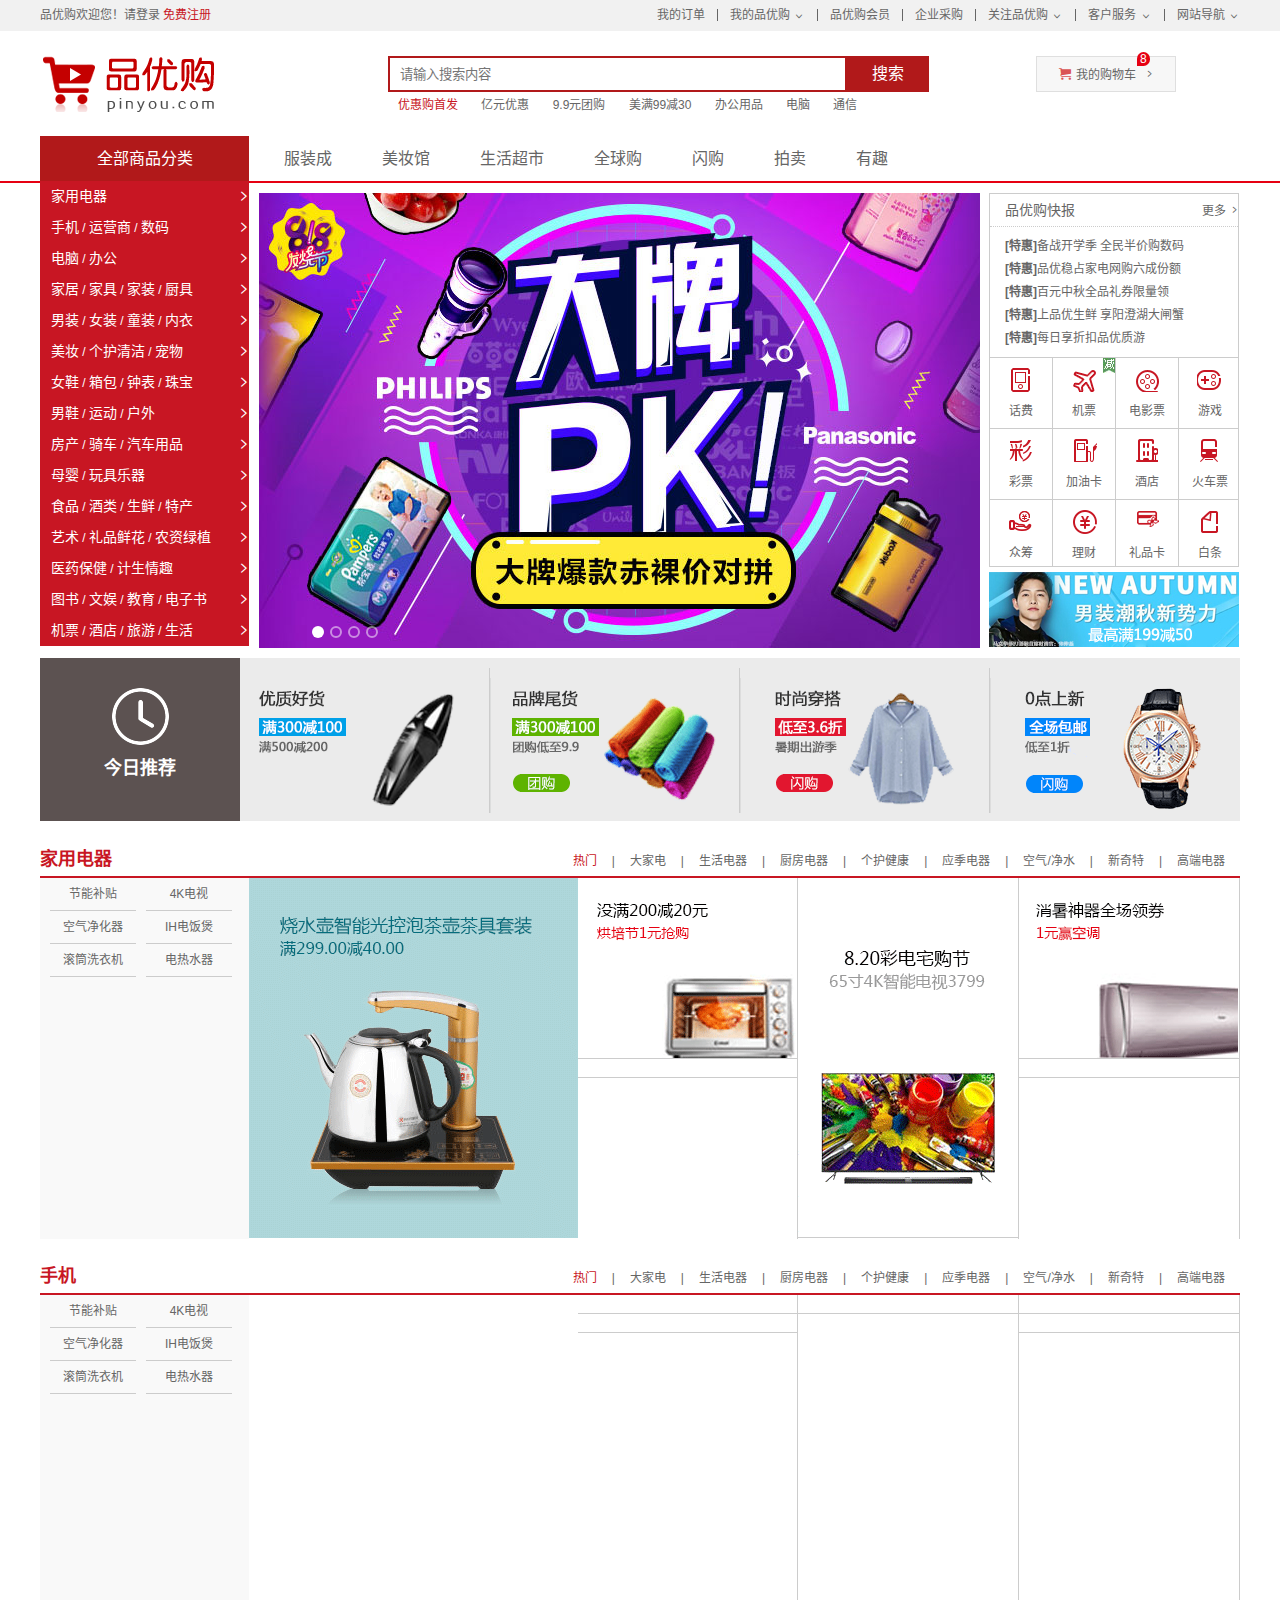
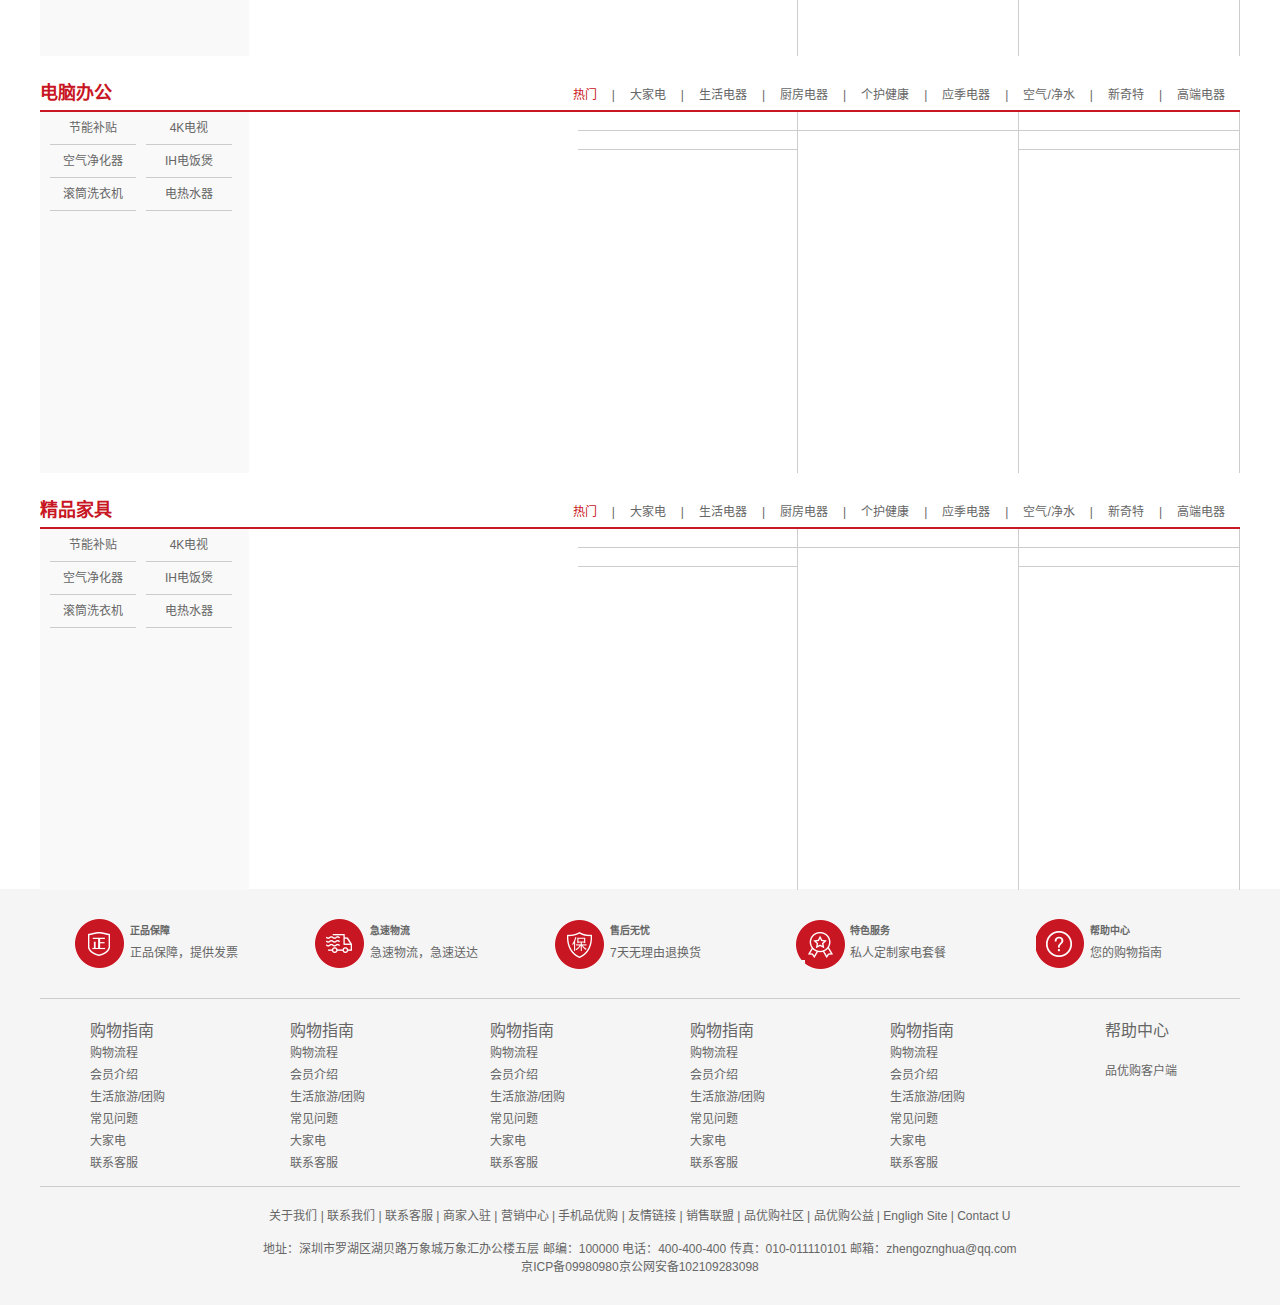
<file: index.html>
<!DOCTYPE html>
<html lang="zh-CN">

<head>
    <meta charset="UTF-8">
    <meta name="viewport" content="width=device-width, initial-scale=1.0">
    <title>品优购-综合网购首选-正品低价、品质保障、配送及时、轻松购物！</title>
    <meta name="description"
        content="小米商城直营小米公司旗下所有产品，囊括小米手机系列小米MIX、小米Note 2，红米手机系列红米Note 4、红米4，智能硬件，配件及小米生活周边，同时提供小米客户服务及售后支持。" />
    <meta name="Keywords" content="网上购物,网上商城,手机,笔记本,电脑,MP3,CD,VCD,DV,相机,数码,配件,手表,存储卡,品优购" />
    <link rel="shortcut icon" href="favicon.ico" type="image/x-icon">
    <link rel="stylesheet" href="css/base.css">
    <link rel="stylesheet" href="css/common.css">
    <link rel="stylesheet" href="css/index.css">
    <script src="js/jquery.min.js"></script>
    <script src="js/animate.js"></script>
    <script src="js/index2.js"></script>
</head>

<body>
    <!-- 头部导航 -->
    <div class="shortcut">
        <div class="w">
            <div class="fl">
                <ul>
                    <li>品优购欢迎您！</li>
                    <li>
                        <a href="#">请登录</a>
                        <a href="register.html" class="style-red">免费注册</a>
                    </li>
                </ul>
            </div>
            <div class="fr">
                <ul>
                    <li><a href="#">我的订单</a></li>
                    <li class="spacer"></li>
                    <li>
                        <a href="#">我的品优购</a>
                        <i class="icomoon"></i>
                    </li>
                    <li class="spacer"></li>
                    <li><a href="#">品优购会员</a></li>
                    <li class="spacer"></li>
                    <li><a href="#">企业采购</a></li>
                    <li class="spacer"></li>
                    <li>
                        <a href="#">关注品优购</a>
                        <i class="icomoon"></i>
                    </li>
                    <li class="spacer"></li>
                    <li>
                        <a href="#">客户服务</a>
                        <i class="icomoon"></i>
                    </li>
                    <li class="spacer"></li>
                    <li>
                        <a href="#">网站导航</a>
                        <i class="icomoon"></i>
                    </li>
                </ul>
            </div>
        </div>
    </div>
    <!-- header制作 -->
    <div class="header w">
        <!-- logo -->
        <div class="logo">
            <h1><a href="index.html">品优购</a></h1>
        </div>
        <!-- search -->
        <div class="search ">
            <input type="text" class="text" placeholder="请输入搜索内容">
            <button class="btn">搜索</button>
        </div>
        <!-- hotwords -->
        <div class="hotwords">
            <a href="#" class="style-red">优惠购首发</a>
            <a href="#">亿元优惠</a>
            <a href="#">9.9元团购</a>
            <a href="#">美满99减30</a>
            <a href="#">办公用品</a>
            <a href="#">电脑</a>
            <a href="#">通信</a>
        </div>
        <!-- shopcart -->
        <div class="shopcart">
            <a href="cart.html">
                <i class="cart"></i>我的购物车<i class="arrow"></i>
                <i class="count">8</i></div>
        </a>
    </div>
    <!-- nav -->
    <div class="nav">
        <div class="w">
            <div class="dropdown fl">
                <div class="dt">全部商品分类</div>
                <div class="dd">
                    <li class="menu_item">
                        <a href="">家用电器</a>
                        <i></i>
                    </li>
                    <li class="menu_item">
                        <a href="list.html">手机</a> /
                        <a href="">运营商</a> /
                        <a href="">数码</a>
                        <i></i>
                    </li>
                    <li class="menu_item">
                        <a href="">电脑</a> /
                        <a href="">办公</a>
                        <i></i>
                    </li>
                    <li class="menu_item">
                        <a href="">家居</a> /
                        <a href="">家具</a> /
                        <a href="">家装</a> /
                        <a href="">厨具</a>
                        <i></i>
                    </li>
                    <li class="menu_item">
                        <a href="">男装</a> /
                        <a href="">女装</a> /
                        <a href="">童装</a> /
                        <a href="">内衣</a>
                        <i></i>
                    </li>
                    <li class="menu_item">
                        <a href="">美妆</a> /
                        <a href="">个护清洁</a> /
                        <a href="">宠物</a>
                        <i></i>
                    </li>
                    <li class="menu_item">
                        <a href="">女鞋</a> /
                        <a href="">箱包</a> /
                        <a href="">钟表</a> /
                        <a href="">珠宝</a>
                        <i></i>
                    </li>
                    <li class="menu_item">
                        <a href="">男鞋</a> /
                        <a href="">运动</a> /
                        <a href="">户外</a>
                        <i></i>
                    </li>
                    <li class="menu_item">
                        <a href="">房产</a> /
                        <a href="">骑车</a> /
                        <a href="">汽车用品</a>
                        <i></i>
                    </li>
                    <li class="menu_item">
                        <a href="">母婴</a> /
                        <a href="">玩具乐器</a>
                        <i></i>
                    </li>
                    <li class="menu_item">
                        <a href="">食品</a> /
                        <a href="">酒类</a> /
                        <a href="">生鲜</a> /
                        <a href="">特产</a>
                        <i></i>
                    </li>
                    <li class="menu_item">
                        <a href="">艺术</a> /
                        <a href="">礼品鲜花</a> /
                        <a href="">农资绿植</a>
                        <i></i>
                    </li>
                    <li class="menu_item">
                        <a href="">医药保健</a> /
                        <a href="">计生情趣</a>
                        <i></i>
                    </li>
                    <li class="menu_item">
                        <a href="">图书</a> /
                        <a href="">文娱</a> /
                        <a href="">教育</a> /
                        <a href="">电子书</a>
                        <i></i>
                    </li>
                    <li class="menu_item">
                        <a href="">机票</a> /
                        <a href="">酒店</a> /
                        <a href="">旅游</a> /
                        <a href="">生活</a>
                        <i></i>
                    </li>
                </div>
            </div>
            <div class="navitems fl">
                <ul>
                    <li><a href="">服装成</a></li>
                    <li><a href="">美妆馆</a></li>
                    <li><a href="">生活超市</a></li>
                    <li><a href="">全球购</a></li>
                    <li><a href="">闪购</a></li>
                    <li><a href="">拍卖</a></li>
                    <li><a href="">有趣</a></li>
                </ul>
            </div>
        </div>
    </div>

    <!-- main -->
    <div class="w clearfix">
        <div class="main ">
            <div class="focus fl">
                <!-- 轮播图实现功能需求
                    1.鼠标经过轮播图模块，左右按钮显示，离开隐藏左右按钮
                    2.点击右侧按钮一次，图片往左播放一张，以此类推，则侧按钮同理
                    3.图片播放同时，下面小圆圈模块跟随一起变化。
                    4.点击小圆圈，可以播放相应图片
                    5.鼠标不经过轮播图，轮播图也会自动播放图片
                    6.鼠标经过，轮播图模块，自动播放停止  -->
                <!-- 左侧按钮 -->
                <a href="javascript:;" class="arrow-l icomoon"></a>
                <!-- 右侧按钮 -->
                <a href="javascript:;" class="arrow-r icomoon"></a>
                <!-- 核心的滚动区域 -->
                <ul>
                    <li><a href=""><img class="banner" src="uploads/focus.jpg" alt=""></a></li>
                    <li><a href=""><img class="banner" src="uploads/focus1.jpg" alt=""></a></li>
                    <li><a href=""><img class="banner" src="uploads/focus2.jpg" alt=""></a></li>
                    <li><a href=""><img class="banner" src="uploads/focus3.jpg" alt=""></a></li>
                </ul>
                <!-- 小圆圆 -->
                <ol class="circle">

                </ol>
            </div>
            <div class="newsflash fr">
                <div class="news">
                    <div class="news-hd">品优购快报
                        <a href="">更多</a>
                    </div>
                    <div class="news-bd">
                        <ul>
                            <li><a href=""><strong>[特惠]</strong>备战开学季 全民半价购数码</a></li>
                            <li><a href=""><strong>[特惠]</strong>品优稳占家电网购六成份额</a></li>
                            <li><a href=""><strong>[特惠]</strong>百元中秋全品礼券限量领</a></li>
                            <li><a href=""><strong>[特惠]</strong>上品优生鲜 享阳澄湖大闸蟹</a></li>
                            <li><a href=""><strong>[特惠]</strong>每日享折扣品优质游</a></li>
                        </ul>
                    </div>
                </div>
                <div class="lifeservice">
                    <ul>
                        <li><a href="">
                                <i class="service_ico service_ico_huafei"></i>
                                <p>话费</p>
                            </a>
                        </li>
                        <li><a href="">
                                <i class="service_ico service_ico_feiji"></i>
                                <p>机票</p>
                            </a>
                            <span class="hot"></span>
                        </li>
                        <li><a href="">
                                <i class="service_ico service_ico_dianying"></i>
                                <p>电影票</p>
                            </a>
                        </li>
                        <li><a href="">
                                <i class="service_ico service_ico_youxi"></i>
                                <p>游戏</p>
                            </a>
                        </li>
                        <li><a href="">
                                <i class="service_ico service_ico_caipiao"></i>
                                <p>彩票</p>
                            </a>
                        </li>
                        <li><a href="">
                                <i class="service_ico service_ico_jiayou"></i>
                                <p>加油卡</p>
                            </a>
                        </li>
                        <li><a href="">
                                <i class="service_ico service_ico_jiudian"></i>
                                <p>酒店</p>
                            </a>
                        </li>
                        <li><a href="">
                                <i class="service_ico service_ico_huoche"></i>
                                <p>火车票</p>
                            </a>
                        </li>
                        <li><a href="">
                                <i class="service_ico service_ico_zongchou"></i>
                                <p>众筹</p>
                            </a>
                        </li>
                        <li><a href="">
                                <i class="service_ico service_ico_licai"></i>
                                <p>理财</p>
                            </a>
                        </li>
                        <li><a href="">
                                <i class="service_ico service_ico_lipin"></i>
                                <p>礼品卡</p>
                            </a>
                        </li>
                        <li><a href="">
                                <i class="service_ico service_ico_baitiao"></i>
                                <p>白条</p>
                            </a>
                        </li>
                    </ul>
                </div>
                <div class="bargin">
                    <img data-lazy-src="img/news.jpg" alt="">
                </div>
            </div>
        </div>
    </div>
    <!-- recommend -->
    <div class="recommend w">
        <div class="recom-hd fl">
            <img data-lazy-src="img/clock.png" alt="">
            <h3>今日推荐</h3>
        </div>
        <div class="recom-bd fl">
            <ul>
                <li>
                    <img data-lazy-src="uploads/today01.png" alt="">
                </li>
                <li>
                    <img data-lazy-src="uploads/today02.png" alt="">
                </li>
                <li>
                    <img data-lazy-src="uploads/today03.png" alt="">
                </li>
                <li class="last">
                    <img data-lazy-src="uploads/today04.png" alt="">
                </li>
            </ul>
        </div>
    </div>
    <!-- floor -->
    <div class="floor">
        <div class="jiadian w">
            <div class="box-hd">
                <h3>家用电器</h3>
                <div class="tab-list fr">
                    <ul>
                        <li><a class="style-red" href="">热门</a>|</li>
                        <li><a href="">大家电</a>|</li>
                        <li><a href="">生活电器</a>|</li>
                        <li><a href="">厨房电器</a>|</li>
                        <li><a href="">个护健康</a>|</li>
                        <li><a href="">应季电器</a>|</li>
                        <li><a href="">空气/净水</a>|</li>
                        <li><a href="">新奇特</a>|</li>
                        <li><a href="">高端电器</a></li>
                    </ul>
                </div>
            </div>
            <div class="box-bd">
                <ul class="tab-con">
                    <li class="w209">
                        <ul class="tab-con-list">
                            <li><a href="">节能补贴</a></li>
                            <li><a href="">4K电视</a></li>
                            <li><a href="">空气净化器</a></li>
                            <li><a href="">IH电饭煲</a></li>
                            <li><a href="">滚筒洗衣机</a></li>
                            <li><a href="">电热水器</a></li>
                        </ul>
                        <img data-lazy-src="uploads/floor-1-1.png" alt="">
                    </li>
                    <li class="w329"><img data-lazy-src="uploads/floor-1-b01.png" alt=""></li>
                    <li class="w219">
                        <div class="tab-con-item">
                            <img data-lazy-src="uploads/floor-1-2.png" alt="">
                        </div>
                        <div class="tab-con-item">
                            <img data-lazy-src="uploads/floor-1-3.png" alt="">
                        </div>
                    </li>
                    <li class="w220">
                        <div class="tab-con-item">
                            <img data-lazy-src="uploads/floor-1-4.png" alt="">
                        </div>
                    </li>
                    <li class="w220">
                        <div class="tab-con-item">
                            <img data-lazy-src="uploads/floor-1-5.png" alt="">
                        </div>
                        <div class="tab-con-item">
                            <img data-lazy-src="uploads/floor-1-6.png" alt="">
                        </div>
                    </li>
                </ul>
                <!-- <ul> 第二个UL也是为了做tab栏一一对应的
                    <li></li>
                    <li></li>
                    <li></li>
                    <li></li>
                    <li></li>
                </ul> -->
            </div>
        </div>
        <div class="shouji w">
            <div class="box-hd">
                <h3>手机</h3>
                <div class="tab-list fr">
                    <ul>
                        <li><a class="style-red" href="">热门</a>|</li>
                        <li><a href="">大家电</a>|</li>
                        <li><a href="">生活电器</a>|</li>
                        <li><a href="">厨房电器</a>|</li>
                        <li><a href="">个护健康</a>|</li>
                        <li><a href="">应季电器</a>|</li>
                        <li><a href="">空气/净水</a>|</li>
                        <li><a href="">新奇特</a>|</li>
                        <li><a href="">高端电器</a></li>
                    </ul>
                </div>
            </div>
            <div class="box-bd">
                <ul class="tab-con">
                    <li class="w209">
                        <ul class="tab-con-list">
                            <li><a href="">节能补贴</a></li>
                            <li><a href="">4K电视</a></li>
                            <li><a href="">空气净化器</a></li>
                            <li><a href="">IH电饭煲</a></li>
                            <li><a href="">滚筒洗衣机</a></li>
                            <li><a href="">电热水器</a></li>
                        </ul>
                        <img data-lazy-src="uploads/floor-1-1.png" alt="">
                    </li>
                    <li class="w329"><img data-lazy-src="uploads/floor-1-b01.png" alt=""></li>
                    <li class="w219">
                        <div class="tab-con-item">
                            <img data-lazy-src="uploads/floor-1-2.png" alt="">
                        </div>
                        <div class="tab-con-item">
                            <img data-lazy-src="uploads/floor-1-3.png" alt="">
                        </div>
                    </li>
                    <li class="w220">
                        <div class="tab-con-item">
                            <img data-lazy-src="uploads/floor-1-4.png" alt="">
                        </div>
                    </li>
                    <li class="w220">
                        <div class="tab-con-item">
                            <img data-lazy-src="uploads/floor-1-5.png" alt="">
                        </div>
                        <div class="tab-con-item">
                            <img data-lazy-src="uploads/floor-1-6.png" alt="">
                        </div>
                    </li>
                </ul>
                <!-- <ul> 第二个UL也是为了做tab栏一一对应的
                    <li></li>
                    <li></li>
                    <li></li>
                    <li></li>
                    <li></li>
                </ul> -->
            </div>
        </div>
        <div class="diannao w">
            <div class="box-hd">
                <h3>电脑办公</h3>
                <div class="tab-list fr">
                    <ul>
                        <li><a class="style-red" href="">热门</a>|</li>
                        <li><a href="">大家电</a>|</li>
                        <li><a href="">生活电器</a>|</li>
                        <li><a href="">厨房电器</a>|</li>
                        <li><a href="">个护健康</a>|</li>
                        <li><a href="">应季电器</a>|</li>
                        <li><a href="">空气/净水</a>|</li>
                        <li><a href="">新奇特</a>|</li>
                        <li><a href="">高端电器</a></li>
                    </ul>
                </div>
            </div>
            <div class="box-bd">
                <ul class="tab-con">
                    <li class="w209">
                        <ul class="tab-con-list">
                            <li><a href="">节能补贴</a></li>
                            <li><a href="">4K电视</a></li>
                            <li><a href="">空气净化器</a></li>
                            <li><a href="">IH电饭煲</a></li>
                            <li><a href="">滚筒洗衣机</a></li>
                            <li><a href="">电热水器</a></li>
                        </ul>
                        <img data-lazy-src="uploads/floor-1-1.png" alt="">
                    </li>
                    <li class="w329"><img data-lazy-src="uploads/floor-1-b01.png" alt=""></li>
                    <li class="w219">
                        <div class="tab-con-item">
                            <img data-lazy-src="uploads/floor-1-2.png" alt="">
                        </div>
                        <div class="tab-con-item">
                            <img data-lazy-src="uploads/floor-1-3.png" alt="">
                        </div>
                    </li>
                    <li class="w220">
                        <div class="tab-con-item">
                            <img data-lazy-src="uploads/floor-1-4.png" alt="">
                        </div>
                    </li>
                    <li class="w220">
                        <div class="tab-con-item">
                            <img data-lazy-src="uploads/floor-1-5.png" alt="">
                        </div>
                        <div class="tab-con-item">
                            <img data-lazy-src="uploads/floor-1-6.png" alt="">
                        </div>
                    </li>
                </ul>
                <!-- <ul> 第二个UL也是为了做tab栏一一对应的
                    <li></li>
                    <li></li>
                    <li></li>
                    <li></li>
                    <li></li>
                </ul> -->
            </div>
        </div>
        <div class="jiaju w">
            <div class="box-hd">
                <h3>精品家具</h3>
                <div class="tab-list fr">
                    <ul>
                        <li><a class="style-red" href="">热门</a>|</li>
                        <li><a href="">大家电</a>|</li>
                        <li><a href="">生活电器</a>|</li>
                        <li><a href="">厨房电器</a>|</li>
                        <li><a href="">个护健康</a>|</li>
                        <li><a href="">应季电器</a>|</li>
                        <li><a href="">空气/净水</a>|</li>
                        <li><a href="">新奇特</a>|</li>
                        <li><a href="">高端电器</a></li>
                    </ul>
                </div>
            </div>
            <div class="box-bd">
                <ul class="tab-con">
                    <li class="w209">
                        <ul class="tab-con-list">
                            <li><a href="">节能补贴</a></li>
                            <li><a href="">4K电视</a></li>
                            <li><a href="">空气净化器</a></li>
                            <li><a href="">IH电饭煲</a></li>
                            <li><a href="">滚筒洗衣机</a></li>
                            <li><a href="">电热水器</a></li>
                        </ul>
                        <img data-lazy-src="uploads/floor-1-1.png" alt="">
                    </li>
                    <li class="w329"><img data-lazy-src="uploads/floor-1-b01.png" alt=""></li>
                    <li class="w219">
                        <div class="tab-con-item">
                            <img data-lazy-src="uploads/floor-1-2.png" alt="">
                        </div>
                        <div class="tab-con-item">
                            <img data-lazy-src="uploads/floor-1-3.png" alt="">
                        </div>
                    </li>
                    <li class="w220">
                        <div class="tab-con-item">
                            <img data-lazy-src="uploads/floor-1-4.png" alt="">
                        </div>
                    </li>
                    <li class="w220">
                        <div class="tab-con-item">
                            <img data-lazy-src="uploads/floor-1-5.png" alt="">
                        </div>
                        <div class="tab-con-item">
                            <img data-lazy-src="uploads/floor-1-6.png" alt="">
                        </div>
                    </li>
                </ul>
                <!-- <ul> 第二个UL也是为了做tab栏一一对应的
                    <li></li>
                    <li></li>
                    <li></li>
                    <li></li>
                    <li></li>
                </ul> -->
            </div>
        </div>
    </div>

    <!-- 电梯导航 -->
    <div class="fixedtool">
        <ul>
            <li class="current">家用电器</li>
            <li>手机通讯</li>
            <li>电脑办公</li>
            <li>精品家具</li>
        </ul>
    </div>
    <!-- footer -->
    <div class="footer">
        <div class="w">
            <div class="mod_server">
                <ul>
                    <li>
                        <i class="mod-service-icon mod_service_zheng"></i>
                        <div class="mod_service_tit">
                            <h5>正品保障</h5>
                            <p>正品保障，提供发票</p>
                        </div>
                    </li>
                    <li>
                        <i class="mod-service-icon mod_service_kuai"></i>
                        <div class="mod_service_tit">
                            <h5>急速物流</h5>
                            <p>急速物流，急速送达</p>
                        </div>
                    </li>
                    <li>
                        <i class="mod-service-icon mod_service_bao"></i>
                        <div class="mod_service_tit">
                            <h5>售后无忧</h5>
                            <p>7天无理由退换货</p>
                        </div>
                    </li>
                    <li>
                        <i class="mod-service-icon mod_service_kao"></i>
                        <div class="mod_service_tit">
                            <h5>特色服务</h5>
                            <p>私人定制家电套餐</p>
                        </div>
                    </li>
                    <li>
                        <i class="mod-service-icon mod_service_wen"></i>
                        <div class="mod_service_tit">
                            <h5>帮助中心</h5>
                            <p>您的购物指南</p>
                        </div>
                    </li>
                </ul>
            </div>
            <div class="mod_help">
                <dl class="mod_help_item">
                    <dt>购物指南</dt>
                    <dd><a href="">购物流程</a></dd>
                    <dd><a href="">会员介绍</a></dd>
                    <dd><a href="">生活旅游/团购</a></dd>
                    <dd><a href="">常见问题</a></dd>
                    <dd><a href="">大家电</a></dd>
                    <dd><a href="">联系客服</a></dd>
                </dl>
                <dl class="mod_help_item">
                    <dt>购物指南</dt>
                    <dd><a href="">购物流程</a></dd>
                    <dd><a href="">会员介绍</a></dd>
                    <dd><a href="">生活旅游/团购</a></dd>
                    <dd><a href="">常见问题</a></dd>
                    <dd><a href="">大家电</a></dd>
                    <dd><a href="">联系客服</a></dd>
                </dl>
                <dl class="mod_help_item">
                    <dt>购物指南</dt>
                    <dd><a href="">购物流程</a></dd>
                    <dd><a href="">会员介绍</a></dd>
                    <dd><a href="">生活旅游/团购</a></dd>
                    <dd><a href="">常见问题</a></dd>
                    <dd><a href="">大家电</a></dd>
                    <dd><a href="">联系客服</a></dd>
                </dl>
                <dl class="mod_help_item">
                    <dt>购物指南</dt>
                    <dd><a href="">购物流程</a></dd>
                    <dd><a href="">会员介绍</a></dd>
                    <dd><a href="">生活旅游/团购</a></dd>
                    <dd><a href="">常见问题</a></dd>
                    <dd><a href="">大家电</a></dd>
                    <dd><a href="">联系客服</a></dd>
                </dl>
                <dl class="mod_help_item">
                    <dt>购物指南</dt>
                    <dd><a href="">购物流程</a></dd>
                    <dd><a href="">会员介绍</a></dd>
                    <dd><a href="">生活旅游/团购</a></dd>
                    <dd><a href="">常见问题</a></dd>
                    <dd><a href="">大家电</a></dd>
                    <dd><a href="">联系客服</a></dd>
                </dl>
                <dl class="mod_help_item mod_help_app">
                    <dt>帮助中心</dt>
                    <dd>
                        <img data-lazy-src="img/wx_cz.jpg" alt="">
                        <p>品优购客户端</p>
                    </dd>
                </dl>
            </div>

            <div class="mod_copyright">
                <p class="mod_copyright_links">
                    关于我们 | 联系我们 | 联系客服 | 商家入驻 | 营销中心 | 手机品优购 | 友情链接 | 销售联盟 | 品优购社区 | 品优购公益 | Engligh Site | Contact U
                </p>
                <p class="mod_copyright_info">
                    地址：深圳市罗湖区湖贝路万象城万象汇办公楼五层
                    邮编：100000 电话：400-400-400 传真：010-011110101
                    邮箱：zhengoznghua@qq.com</br>
                    京ICP备09980980京公网安备102109283098
                </p>
            </div>
        </div>
    </div>
    <!-- footer end -->
    <!-- 必须在这里引入我们的懒加载插件 -->
    <script src="js/EasyLazyload.min.js"></script>
    <script>
        lazyLoadInit({
            showTime: 40
        });
    </script>
</body>

</html>
</file>
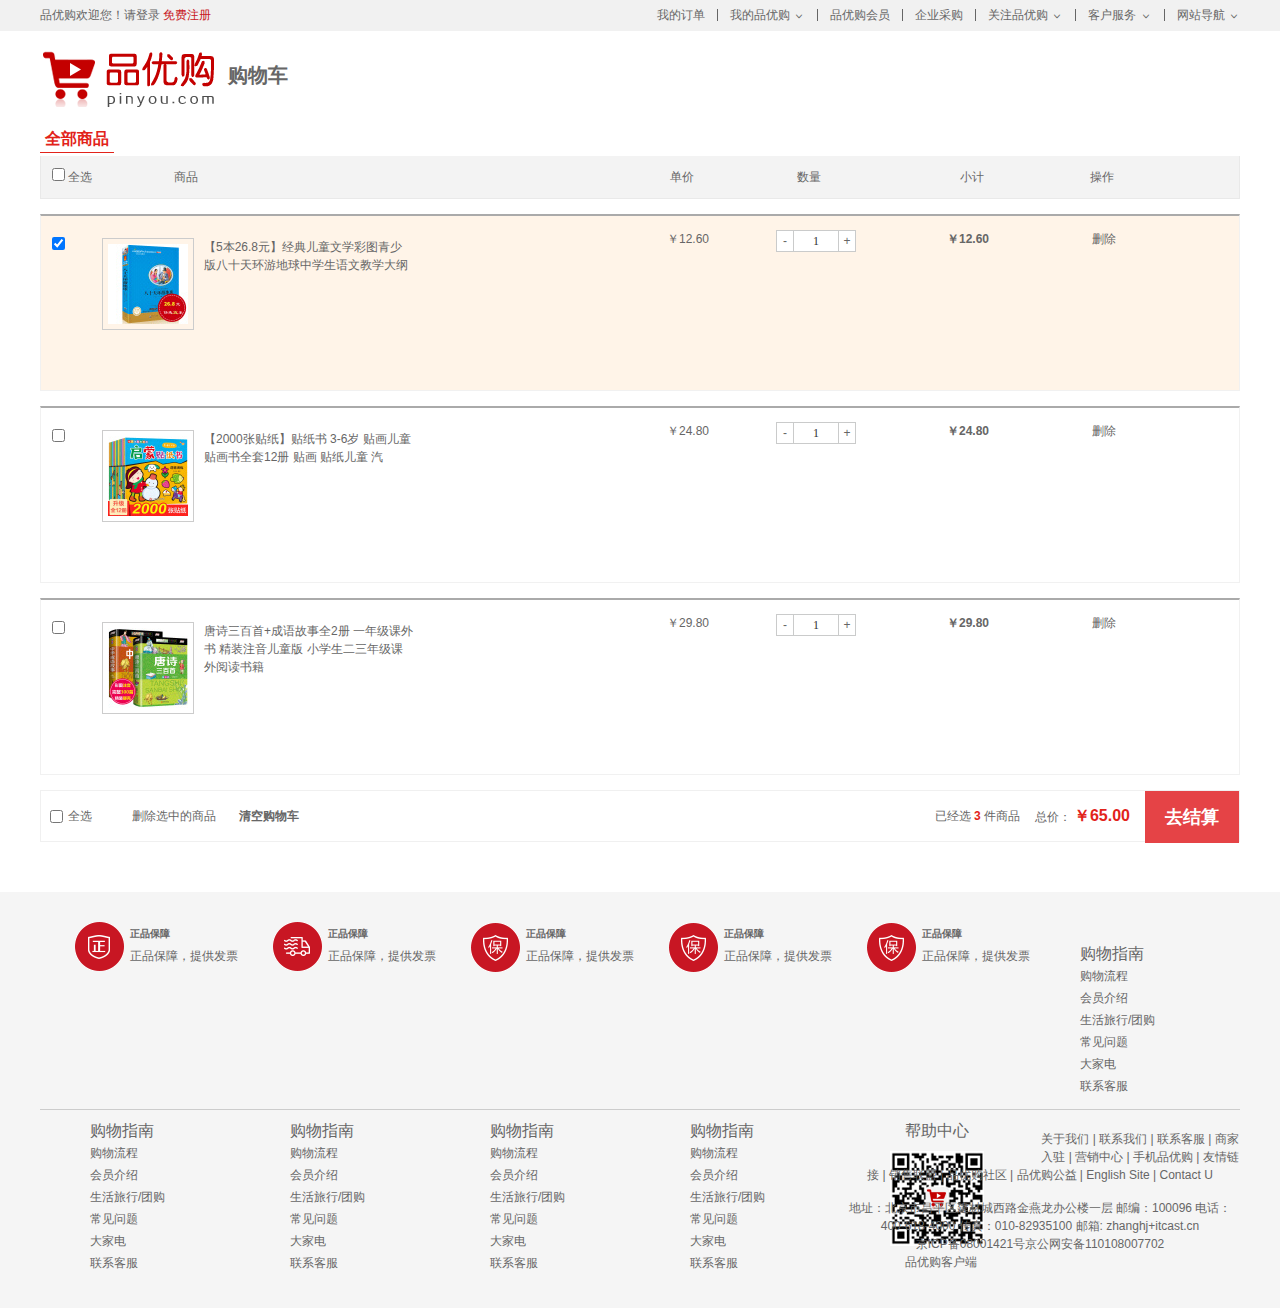
<file: cart.html>
<!DOCTYPE html>
<html lang="en">

<head>
    <meta charset="UTF-8">
    <meta name="viewport" content="width=device-width, initial-scale=1.0">
    <title>Document</title>
    <title>我的购物车-品优购</title>
    <meta name="description"
        content="品优购JD.COM-专业的综合网上购物商城,销售家电、数码通讯、电脑、家居百货、服装服饰、母婴、图书、食品等数万个品牌优质商品.便捷、诚信的服务，为您提供愉悦的网上购物体验!" />
    <meta name="Keywords" content="网上购物,网上商城,手机,笔记本,电脑,MP3,CD,VCD,DV,相机,数码,配件,手表,存储卡,品优购" />
    <!-- 引入facicon.ico网页图标 -->
    <link rel="shortcut icon" href="favicon.ico" type="image/x-icon" />
    <!-- 引入css 初始化的css 文件 -->
    <link rel="stylesheet" href="css/base.css">
    <!-- 引入公共样式的css 文件 -->
    <link rel="stylesheet" href="css/common.css">
    <!-- 引入car css -->
    <link rel="stylesheet" href="css/car.css">
    <!-- 先引入jquery  -->
    <script src="js/jquery.min.js"></script>
    <!-- 在引入我们自己的js文件 -->
    <script src="js/car.js"></script>
</head>

<body>
    <!-- 顶部快捷导航start -->
    <div class="shortcut">
        <div class="w">
            <div class="fl">
                <ul>
                    <li>品优购欢迎您！ </li>
                    <li>
                        <a href="#">请登录</a>
                        <a href="register.html" class="style-red">免费注册</a>
                    </li>
                </ul>
            </div>
            <div class="fr">
                <ul>
                    <li><a href="#">我的订单</a></li>
                    <li class="spacer"></li>
                    <li>
                        <a href="#">我的品优购</a>
                        <i class="icomoon"></i>
                    </li>
                    <li class="spacer"></li>
                    <li><a href="#">品优购会员</a></li>
                    <li class="spacer"></li>
                    <li><a href="#">企业采购</a></li>
                    <li class="spacer"></li>
                    <li><a href="#">关注品优购</a> <i class="icomoon"></i></li>
                    <li class="spacer"></li>
                    <li><a href="#">客户服务</a> <i class="icomoon"></i></li>
                    <li class="spacer"></li>
                    <li><a href="#">网站导航</a> <i class="icomoon"></i></li>
                </ul>
            </div>
        </div>
    </div>
    <!-- 顶部快捷导航end  -->
    <div class="car-header">
        <div class="w">
            <div class="car-logo">
                <a href="index.html">
                    <img src="img/logo.png" alt=""> <b>购物车</b>
                </a>
            </div>
        </div>
    </div>
    <div class="c-container">
        <div class="w">
            <div class="cart-filter-bar">
                <em>全部商品</em>
            </div>
            <!-- 购物车主要核心区域 -->
            <div class="cart-wrap">
                <!-- 头部全选模块 -->
                <div class="cart-thead">
                    <div class="t-checkbox">
                        <input type="checkbox" name="" id="" class="checkall"> 全选
                    </div>
                    <div class="t-goods">商品</div>
                    <div class="t-price">单价</div>
                    <div class="t-num">数量</div>
                    <div class="t-sum">小计</div>
                    <div class="t-action">操作</div>
                </div>
                <!-- 商品详细模块 -->
                <div class="cart-item-list">
                    <div class="cart-item check-cart-item">
                        <div class="p-checkbox">
                            <input type="checkbox" name="" id="" checked class="j-checkbox">
                        </div>
                        <div class="p-goods">
                            <div class="p-img">
                                <img src="uploads/p1.jpg" alt="">
                            </div>
                            <div class="p-msg">【5本26.8元】经典儿童文学彩图青少版八十天环游地球中学生语文教学大纲</div>
                        </div>
                        <div class="p-price">￥12.60</div>
                        <div class="p-num">
                            <div class="quantity-form">
                                <a href="javascript:;" class="decrement">-</a>
                                <input type="text" class="itxt" value="1">
                                <a href="javascript:;" class="increment">+</a>
                            </div>
                        </div>
                        <div class="p-sum">￥12.60</div>
                        <div class="p-action"><a href="javascript:;">删除</a></div>
                    </div>
                </div>
                <div class="cart-item">
                    <div class="p-checkbox">
                        <input type="checkbox" name="" id="" class="j-checkbox">
                    </div>
                    <div class="p-goods">
                        <div class="p-img">
                            <img src="uploads/p2.jpg" alt="">
                        </div>
                        <div class="p-msg">【2000张贴纸】贴纸书 3-6岁 贴画儿童 贴画书全套12册 贴画 贴纸儿童 汽</div>
                    </div>
                    <div class="p-price">￥24.80</div>
                    <div class="p-num">
                        <div class="quantity-form">
                            <a href="javascript:;" class="decrement">-</a>
                            <input type="text" class="itxt" value="1">
                            <a href="javascript:;" class="increment">+</a>
                        </div>
                    </div>
                    <div class="p-sum">￥24.80</div>
                    <div class="p-action"><a href="javascript:;">删除</a></div>
                </div>
                <div class="cart-item">
                    <div class="p-checkbox">
                        <input type="checkbox" name="" id="" class="j-checkbox">
                    </div>
                    <div class="p-goods">
                        <div class="p-img">
                            <img src="uploads/p3.jpg" alt="">
                        </div>
                        <div class="p-msg">唐诗三百首+成语故事全2册 一年级课外书 精装注音儿童版 小学生二三年级课外阅读书籍</div>
                    </div>
                    <div class="p-price">￥29.80</div>
                    <div class="p-num">
                        <div class="quantity-form">
                            <a href="javascript:;" class="decrement">-</a>
                            <input type="text" class="itxt" value="1">
                            <a href="javascript:;" class="increment">+</a>
                        </div>
                    </div>
                    <div class="p-sum">￥29.80</div>
                    <div class="p-action"><a href="javascript:;">删除</a></div>
                </div>
            </div>
            <div class="cart-floatbar">
                <div class="select-all">
                    <input type="checkbox" name="" id="" class="checkall">全选
                </div>
                <div class="operation">
                    <a href="javascript:;" class="remove-batch"> 删除选中的商品</a>
                    <a href="javascript:;" class="clear-all">清空购物车</a>
                </div>
                <div class="toolbar-right">
                    <div class="amount-sum">已经选<em>1</em>件商品</div>
                    <div class="price-sum">总价： <em>￥12.60</em></div>
                    <div class="btn-area">去结算</div>
                </div>
            </div>
        </div>
    </div>
    <div class="footer">
        <div class="w">
            <!-- mod_service -->
            <div class="mod_service">
                <ul>
                    <li>
                        <i class="mod-service-icon mod_service_zheng"></i>
                        <div class="mod_service_tit">
                            <h5>正品保障</h5>
                            <p>正品保障，提供发票</p>
                        </div>
                    </li>
                    <li>
                        <i class="mod-service-icon mod_service_kuai"></i>
                        <div class="mod_service_tit">
                            <h5>正品保障</h5>
                            <p>正品保障，提供发票</p>
                        </div>
                    </li>
                    <li>
                        <i class="mod-service-icon mod_service_bao"></i>
                        <div class="mod_service_tit">
                            <h5>正品保障</h5>
                            <p>正品保障，提供发票</p>
                        </div>
                    </li>
                    <li>
                        <i class="mod-service-icon mod_service_bao"></i>
                        <div class="mod_service_tit">
                            <h5>正品保障</h5>
                            <p>正品保障，提供发票</p>
                        </div>
                    </li>
                    <li>
                        <i class="mod-service-icon mod_service_bao"></i>
                        <div class="mod_service_tit">
                            <h5>正品保障</h5>
                            <p>正品保障，提供发票</p>
                        </div>
                    </li>
                </ul>
            </div>
            <!-- mod_help -->
            <div class="mod_help">
                <dl class="mod_help_item">
                    <dt>购物指南</dt>
                    <dd> <a href="#">购物流程 </a></dd>
                    <dd> <a href="#">会员介绍 </a></dd>
                    <dd> <a href="#">生活旅行/团购 </a></dd>
                    <dd> <a href="#">常见问题 </a></dd>
                    <dd> <a href="#">大家电 </a></dd>
                    <dd> <a href="#">联系客服 </a></dd>
                </dl>
                <dl class="mod_help_item">
                    <dt>购物指南</dt>
                    <dd> <a href="#">购物流程 </a></dd>
                    <dd> <a href="#">会员介绍 </a></dd>
                    <dd> <a href="#">生活旅行/团购 </a></dd>
                    <dd> <a href="#">常见问题 </a></dd>
                    <dd> <a href="#">大家电 </a></dd>
                    <dd> <a href="#">联系客服 </a></dd>
                </dl>
                <dl class="mod_help_item">
                    <dt>购物指南</dt>
                    <dd> <a href="#">购物流程 </a></dd>
                    <dd> <a href="#">会员介绍 </a></dd>
                    <dd> <a href="#">生活旅行/团购 </a></dd>
                    <dd> <a href="#">常见问题 </a></dd>
                    <dd> <a href="#">大家电 </a></dd>
                    <dd> <a href="#">联系客服 </a></dd>
                </dl>
                <dl class="mod_help_item">
                    <dt>购物指南</dt>
                    <dd> <a href="#">购物流程 </a></dd>
                    <dd> <a href="#">会员介绍 </a></dd>
                    <dd> <a href="#">生活旅行/团购 </a></dd>
                    <dd> <a href="#">常见问题 </a></dd>
                    <dd> <a href="#">大家电 </a></dd>
                    <dd> <a href="#">联系客服 </a></dd>
                </dl>
                <dl class="mod_help_item">
                    <dt>购物指南</dt>
                    <dd> <a href="#">购物流程 </a></dd>
                    <dd> <a href="#">会员介绍 </a></dd>
                    <dd> <a href="#">生活旅行/团购 </a></dd>
                    <dd> <a href="#">常见问题 </a></dd>
                    <dd> <a href="#">大家电 </a></dd>
                    <dd> <a href="#">联系客服 </a></dd>
                </dl>
                <dl class="mod_help_item mod_help_app">
                    <dt>帮助中心</dt>
                    <dd>
                        <img src="uploads/erweima.png" alt="">
                        <p>品优购客户端</p>
                    </dd>
                </dl>
            </div>

            <!-- mod_copyright  -->
            <div class="mod_copyright">
                <p class="mod_copyright_links">
                    关于我们 | 联系我们 | 联系客服 | 商家入驻 | 营销中心 | 手机品优购 | 友情链接 | 销售联盟 | 品优购社区 | 品优购公益 | English Site | Contact U
                </p>
                <p class="mod_copyright_info">
                    地址：北京市昌平区建材城西路金燕龙办公楼一层 邮编：100096 电话：400-618-4000 传真：010-82935100 邮箱: zhanghj+itcast.cn <br>
                    京ICP备08001421号京公网安备110108007702
                </p>
            </div>
        </div>
    </div>
</body>

</html>
</file>
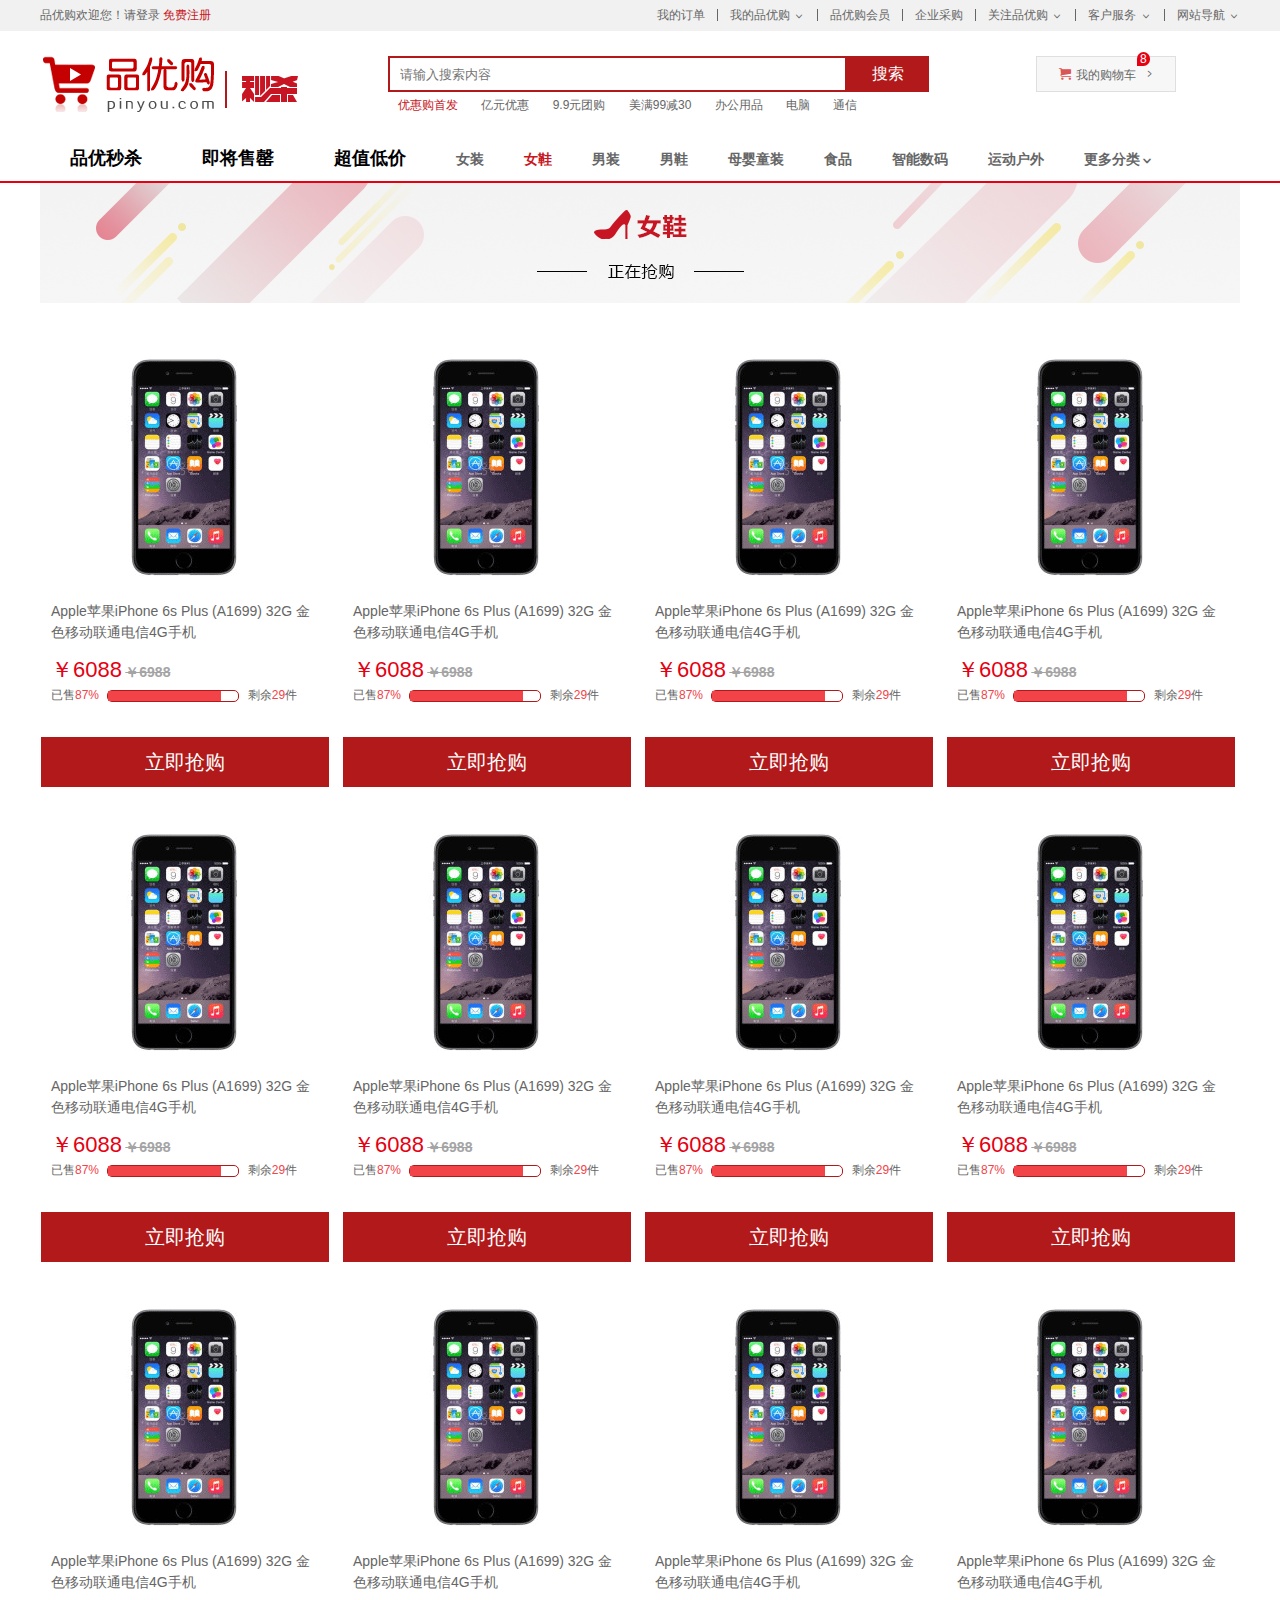
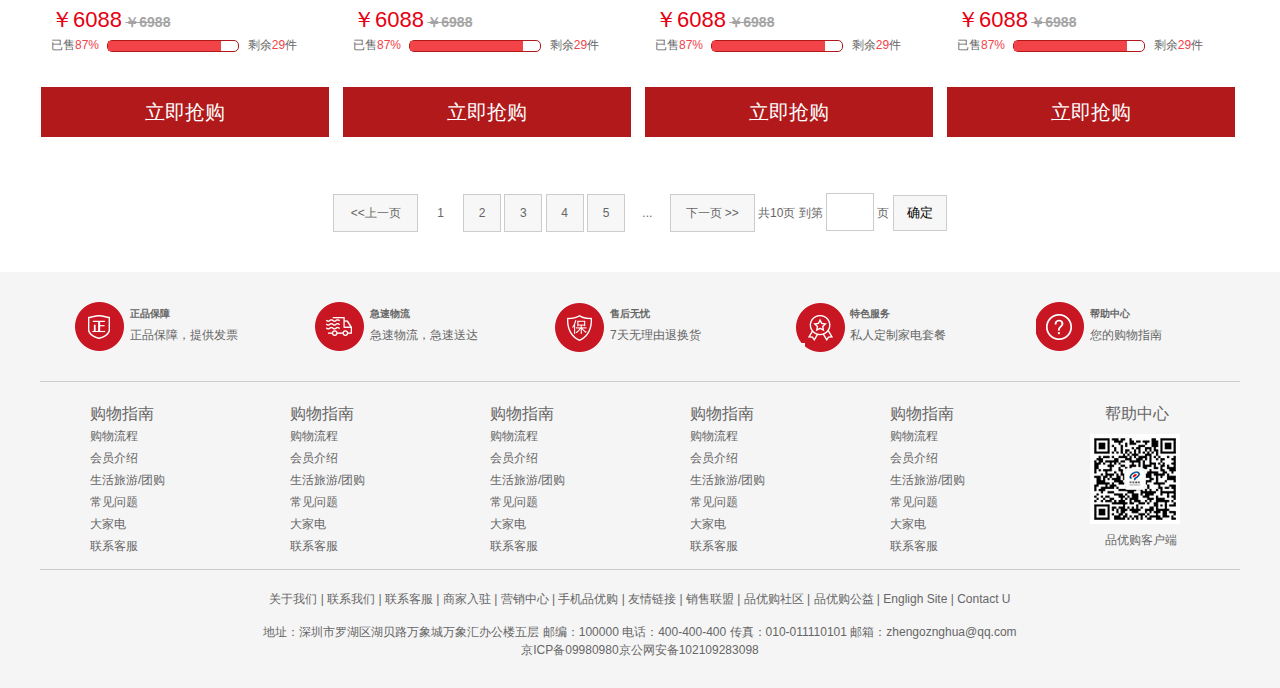
<file: list.html>
<!DOCTYPE html>
<html lang="en">

<head>
    <meta charset="UTF-8">
    <meta name="viewport" content="width=device-width, initial-scale=1.0">
    <title>列表页-手机页面！</title>
    <meta name="description"
        content="小米商城直营小米公司旗下所有产品，囊括小米手机系列小米MIX、小米Note 2，红米手机系列红米Note 4、红米4，智能硬件，配件及小米生活周边，同时提供小米客户服务及售后支持。" />
    <meta name="Keywords" content="网上购物,网上商城,手机,笔记本,电脑,MP3,CD,VCD,DV,相机,数码,配件,手表,存储卡,品优购" />
    <link rel="shortcut icon" href="favicon.ico" type="image/x-icon">
    <link rel="stylesheet" href="css/base.css">
    <link rel="stylesheet" href="css/common.css">
    <link rel="stylesheet" href="css/list.css">
</head>

<body>
    <!-- 头部导航 -->
    <div class="shortcut">
        <div class="w">
            <div class="fl">
                <ul>
                    <li>品优购欢迎您！</li>
                    <li>
                        <a href="#">请登录</a>
                        <a href="register.html" class="style-red">免费注册</a>
                    </li>
                </ul>
            </div>
            <div class="fr">
                <ul>
                    <li><a href="#">我的订单</a></li>
                    <li class="spacer"></li>
                    <li>
                        <a href="#">我的品优购</a>
                        <i class="icomoon"></i>
                    </li>
                    <li class="spacer"></li>
                    <li><a href="#">品优购会员</a></li>
                    <li class="spacer"></li>
                    <li><a href="#">企业采购</a></li>
                    <li class="spacer"></li>
                    <li>
                        <a href="#">关注品优购</a>
                        <i class="icomoon"></i>
                    </li>
                    <li class="spacer"></li>
                    <li>
                        <a href="#">客户服务</a>
                        <i class="icomoon"></i>
                    </li>
                    <li class="spacer"></li>
                    <li>
                        <a href="#">网站导航</a>
                        <i class="icomoon"></i>
                    </li>
                </ul>
            </div>
        </div>
    </div>
    <!-- header制作 -->
    <div class="header w">
        <!-- logo -->
        <div class="logo">
            <h1><a href="index.html">品优购</a></h1>
        </div>
        <div class="sk">
            <img src="uploads/secKill_03.png" alt="">
        </div>
        <!-- search -->
        <div class="search ">
            <input type="text" class="text" placeholder="请输入搜索内容">
            <button class="btn">搜索</button>
        </div>
        <!-- hotwords -->
        <div class="hotwords">
            <a href="#" class="style-red">优惠购首发</a>
            <a href="#">亿元优惠</a>
            <a href="#">9.9元团购</a>
            <a href="#">美满99减30</a>
            <a href="#">办公用品</a>
            <a href="#">电脑</a>
            <a href="#">通信</a>
        </div>
        <!-- shopcart -->
        <div class="shopcart"><i class="cart"></i>我的购物车<i class="arrow"></i>
            <i class="count">8</i></div>
    </div>
    <!-- nav -->
    <div class="nav">
        <div class="w">
            <div class="sk_list fl">
                <ul>
                    <li><a href="">品优秒杀</a></li>
                    <li><a href="">即将售罄</a></li>
                    <li><a href="">超值低价</a></li>
                </ul>
            </div>
            <div class="sk_con fl">
                <ul>
                    <li><a href="">女装</a></li>
                    <li><a href="" class="style-red">女鞋</a></li>
                    <li><a href="">男装</a></li>
                    <li><a href="">男鞋</a></li>
                    <li><a href="">母婴童装</a></li>
                    <li><a href="">食品</a></li>
                    <li><a href="">智能数码</a></li>
                    <li><a href="">运动户外</a></li>
                    <li><a href="">更多分类</a></li>
                </ul>
            </div>
        </div>
    </div>
    <!-- 列表内容 -->
    <div class="sk_container w">
        <div class="sk_hd">
            <img src="uploads/bg_03.png" alt="">
        </div>
        <div class="sk_bd clearfix">
            <ul>
                <li class="sk_goods">
                    <img src="uploads/mobile.png" alt="">
                    <h5 class="sk_goods_title">Apple苹果iPhone 6s Plus (A1699) 32G 金色移动联通电信4G手机</h5>
                    <p class="sk_goods_price"><em>￥6088</em> <del>￥6988</del></p>
                    <div class="sk_goods_progress">
                        已售<i>87%</i>
                        <div class="bar">
                            <div class="bar_in"></div>
                        </div>
                        剩余<em>29</em>件
                    </div>
                    <a href="detail.html" class="sk_goods_buy">立即抢购</a>
                </li>
                <li class="sk_goods">
                    <img src="uploads/mobile.png" alt="">
                    <h5 class="sk_goods_title">Apple苹果iPhone 6s Plus (A1699) 32G 金色移动联通电信4G手机</h5>
                    <p class="sk_goods_price"><em>￥6088</em> <del>￥6988</del></p>
                    <div class="sk_goods_progress">
                        已售<i>87%</i>
                        <div class="bar">
                            <div class="bar_in"></div>
                        </div>
                        剩余<em>29</em>件
                    </div>
                    <a href="" class="sk_goods_buy">立即抢购</a>
                </li>
                <li class="sk_goods">
                    <img src="uploads/mobile.png" alt="">
                    <h5 class="sk_goods_title">Apple苹果iPhone 6s Plus (A1699) 32G 金色移动联通电信4G手机</h5>
                    <p class="sk_goods_price"><em>￥6088</em> <del>￥6988</del></p>
                    <div class="sk_goods_progress">
                        已售<i>87%</i>
                        <div class="bar">
                            <div class="bar_in"></div>
                        </div>
                        剩余<em>29</em>件
                    </div>
                    <a href="" class="sk_goods_buy">立即抢购</a>
                </li>
                <li class="sk_goods">
                    <img src="uploads/mobile.png" alt="">
                    <h5 class="sk_goods_title">Apple苹果iPhone 6s Plus (A1699) 32G 金色移动联通电信4G手机</h5>
                    <p class="sk_goods_price"><em>￥6088</em> <del>￥6988</del></p>
                    <div class="sk_goods_progress">
                        已售<i>87%</i>
                        <div class="bar">
                            <div class="bar_in"></div>
                        </div>
                        剩余<em>29</em>件
                    </div>
                    <a href="" class="sk_goods_buy">立即抢购</a>
                </li>
                <li class="sk_goods">
                    <img src="uploads/mobile.png" alt="">
                    <h5 class="sk_goods_title">Apple苹果iPhone 6s Plus (A1699) 32G 金色移动联通电信4G手机</h5>
                    <p class="sk_goods_price"><em>￥6088</em> <del>￥6988</del></p>
                    <div class="sk_goods_progress">
                        已售<i>87%</i>
                        <div class="bar">
                            <div class="bar_in"></div>
                        </div>
                        剩余<em>29</em>件
                    </div>
                    <a href="" class="sk_goods_buy">立即抢购</a>
                </li>
                <li class="sk_goods">
                    <img src="uploads/mobile.png" alt="">
                    <h5 class="sk_goods_title">Apple苹果iPhone 6s Plus (A1699) 32G 金色移动联通电信4G手机</h5>
                    <p class="sk_goods_price"><em>￥6088</em> <del>￥6988</del></p>
                    <div class="sk_goods_progress">
                        已售<i>87%</i>
                        <div class="bar">
                            <div class="bar_in"></div>
                        </div>
                        剩余<em>29</em>件
                    </div>
                    <a href="" class="sk_goods_buy">立即抢购</a>
                </li>
                <li class="sk_goods">
                    <img src="uploads/mobile.png" alt="">
                    <h5 class="sk_goods_title">Apple苹果iPhone 6s Plus (A1699) 32G 金色移动联通电信4G手机</h5>
                    <p class="sk_goods_price"><em>￥6088</em> <del>￥6988</del></p>
                    <div class="sk_goods_progress">
                        已售<i>87%</i>
                        <div class="bar">
                            <div class="bar_in"></div>
                        </div>
                        剩余<em>29</em>件
                    </div>
                    <a href="" class="sk_goods_buy">立即抢购</a>
                </li>
                <li class="sk_goods">
                    <img src="uploads/mobile.png" alt="">
                    <h5 class="sk_goods_title">Apple苹果iPhone 6s Plus (A1699) 32G 金色移动联通电信4G手机</h5>
                    <p class="sk_goods_price"><em>￥6088</em> <del>￥6988</del></p>
                    <div class="sk_goods_progress">
                        已售<i>87%</i>
                        <div class="bar">
                            <div class="bar_in"></div>
                        </div>
                        剩余<em>29</em>件
                    </div>
                    <a href="" class="sk_goods_buy">立即抢购</a>
                </li>
                <li class="sk_goods">
                    <img src="uploads/mobile.png" alt="">
                    <h5 class="sk_goods_title">Apple苹果iPhone 6s Plus (A1699) 32G 金色移动联通电信4G手机</h5>
                    <p class="sk_goods_price"><em>￥6088</em> <del>￥6988</del></p>
                    <div class="sk_goods_progress">
                        已售<i>87%</i>
                        <div class="bar">
                            <div class="bar_in"></div>
                        </div>
                        剩余<em>29</em>件
                    </div>
                    <a href="" class="sk_goods_buy">立即抢购</a>
                </li>
                <li class="sk_goods">
                    <img src="uploads/mobile.png" alt="">
                    <h5 class="sk_goods_title">Apple苹果iPhone 6s Plus (A1699) 32G 金色移动联通电信4G手机</h5>
                    <p class="sk_goods_price"><em>￥6088</em> <del>￥6988</del></p>
                    <div class="sk_goods_progress">
                        已售<i>87%</i>
                        <div class="bar">
                            <div class="bar_in"></div>
                        </div>
                        剩余<em>29</em>件
                    </div>
                    <a href="" class="sk_goods_buy">立即抢购</a>
                </li>
                <li class="sk_goods">
                    <img src="uploads/mobile.png" alt="">
                    <h5 class="sk_goods_title">Apple苹果iPhone 6s Plus (A1699) 32G 金色移动联通电信4G手机</h5>
                    <p class="sk_goods_price"><em>￥6088</em> <del>￥6988</del></p>
                    <div class="sk_goods_progress">
                        已售<i>87%</i>
                        <div class="bar">
                            <div class="bar_in"></div>
                        </div>
                        剩余<em>29</em>件
                    </div>
                    <a href="" class="sk_goods_buy">立即抢购</a>
                </li>
                <li class="sk_goods">
                    <img src="uploads/mobile.png" alt="">
                    <h5 class="sk_goods_title">Apple苹果iPhone 6s Plus (A1699) 32G 金色移动联通电信4G手机</h5>
                    <p class="sk_goods_price"><em>￥6088</em> <del>￥6988</del></p>
                    <div class="sk_goods_progress">
                        已售<i>87%</i>
                        <div class="bar">
                            <div class="bar_in"></div>
                        </div>
                        剩余<em>29</em>件
                    </div>
                    <a href="" class="sk_goods_buy">立即抢购</a>
                </li>
            </ul>
        </div>
        <div class="page">
            <div class="page_num">
                <span class="page_num">
                    <a href="" class="pn-prev">&lt;&lt;上一页</a>
                    <a href="" class="current">1</a>
                    <a href="">2</a>
                    <a href="">3</a>
                    <a href="">4</a>
                    <a href="">5</a>
                    <a href="" class="dotted">...</a>
                    <a href="" class="pn-next">下一页 &gt;&gt;</a>
                </span>
                <span class="page_skip">共10页 到第
                    <input type="text">
                    页
                <button>确定</button></span>
            </div>

        </div>
    </div>
    <!-- footer -->
    <div class="footer">
        <div class="w">
            <div class="mod_server">
                <ul>
                    <li>
                        <i class="mod-service-icon mod_service_zheng"></i>
                        <div class="mod_service_tit">
                            <h5>正品保障</h5>
                            <p>正品保障，提供发票</p>
                        </div>
                    </li>
                    <li>
                        <i class="mod-service-icon mod_service_kuai"></i>
                        <div class="mod_service_tit">
                            <h5>急速物流</h5>
                            <p>急速物流，急速送达</p>
                        </div>
                    </li>
                    <li>
                        <i class="mod-service-icon mod_service_bao"></i>
                        <div class="mod_service_tit">
                            <h5>售后无忧</h5>
                            <p>7天无理由退换货</p>
                        </div>
                    </li>
                    <li>
                        <i class="mod-service-icon mod_service_kao"></i>
                        <div class="mod_service_tit">
                            <h5>特色服务</h5>
                            <p>私人定制家电套餐</p>
                        </div>
                    </li>
                    <li>
                        <i class="mod-service-icon mod_service_wen"></i>
                        <div class="mod_service_tit">
                            <h5>帮助中心</h5>
                            <p>您的购物指南</p>
                        </div>
                    </li>
                </ul>
            </div>
            <div class="mod_help">
                <dl class="mod_help_item">
                    <dt>购物指南</dt>
                    <dd><a href="">购物流程</a></dd>
                    <dd><a href="">会员介绍</a></dd>
                    <dd><a href="">生活旅游/团购</a></dd>
                    <dd><a href="">常见问题</a></dd>
                    <dd><a href="">大家电</a></dd>
                    <dd><a href="">联系客服</a></dd>
                </dl>
                <dl class="mod_help_item">
                    <dt>购物指南</dt>
                    <dd><a href="">购物流程</a></dd>
                    <dd><a href="">会员介绍</a></dd>
                    <dd><a href="">生活旅游/团购</a></dd>
                    <dd><a href="">常见问题</a></dd>
                    <dd><a href="">大家电</a></dd>
                    <dd><a href="">联系客服</a></dd>
                </dl>
                <dl class="mod_help_item">
                    <dt>购物指南</dt>
                    <dd><a href="">购物流程</a></dd>
                    <dd><a href="">会员介绍</a></dd>
                    <dd><a href="">生活旅游/团购</a></dd>
                    <dd><a href="">常见问题</a></dd>
                    <dd><a href="">大家电</a></dd>
                    <dd><a href="">联系客服</a></dd>
                </dl>
                <dl class="mod_help_item">
                    <dt>购物指南</dt>
                    <dd><a href="">购物流程</a></dd>
                    <dd><a href="">会员介绍</a></dd>
                    <dd><a href="">生活旅游/团购</a></dd>
                    <dd><a href="">常见问题</a></dd>
                    <dd><a href="">大家电</a></dd>
                    <dd><a href="">联系客服</a></dd>
                </dl>
                <dl class="mod_help_item">
                    <dt>购物指南</dt>
                    <dd><a href="">购物流程</a></dd>
                    <dd><a href="">会员介绍</a></dd>
                    <dd><a href="">生活旅游/团购</a></dd>
                    <dd><a href="">常见问题</a></dd>
                    <dd><a href="">大家电</a></dd>
                    <dd><a href="">联系客服</a></dd>
                </dl>
                <dl class="mod_help_item mod_help_app">
                    <dt>帮助中心</dt>
                    <dd>
                        <img src="img/wx_cz.jpg" alt="">
                        <p>品优购客户端</p>
                    </dd>
                </dl>
            </div>

            <div class="mod_copyright">
                <p class="mod_copyright_links">
                    关于我们 | 联系我们 | 联系客服 | 商家入驻 | 营销中心 | 手机品优购 | 友情链接 | 销售联盟 | 品优购社区 | 品优购公益 | Engligh Site | Contact U
                </p>
                <p class="mod_copyright_info">
                    地址：深圳市罗湖区湖贝路万象城万象汇办公楼五层
                    邮编：100000 电话：400-400-400 传真：010-011110101
                    邮箱：zhengoznghua@qq.com</br>
                    京ICP备09980980京公网安备102109283098
                </p>
            </div>
        </div>
    </div>
</body>

</html>
</file>
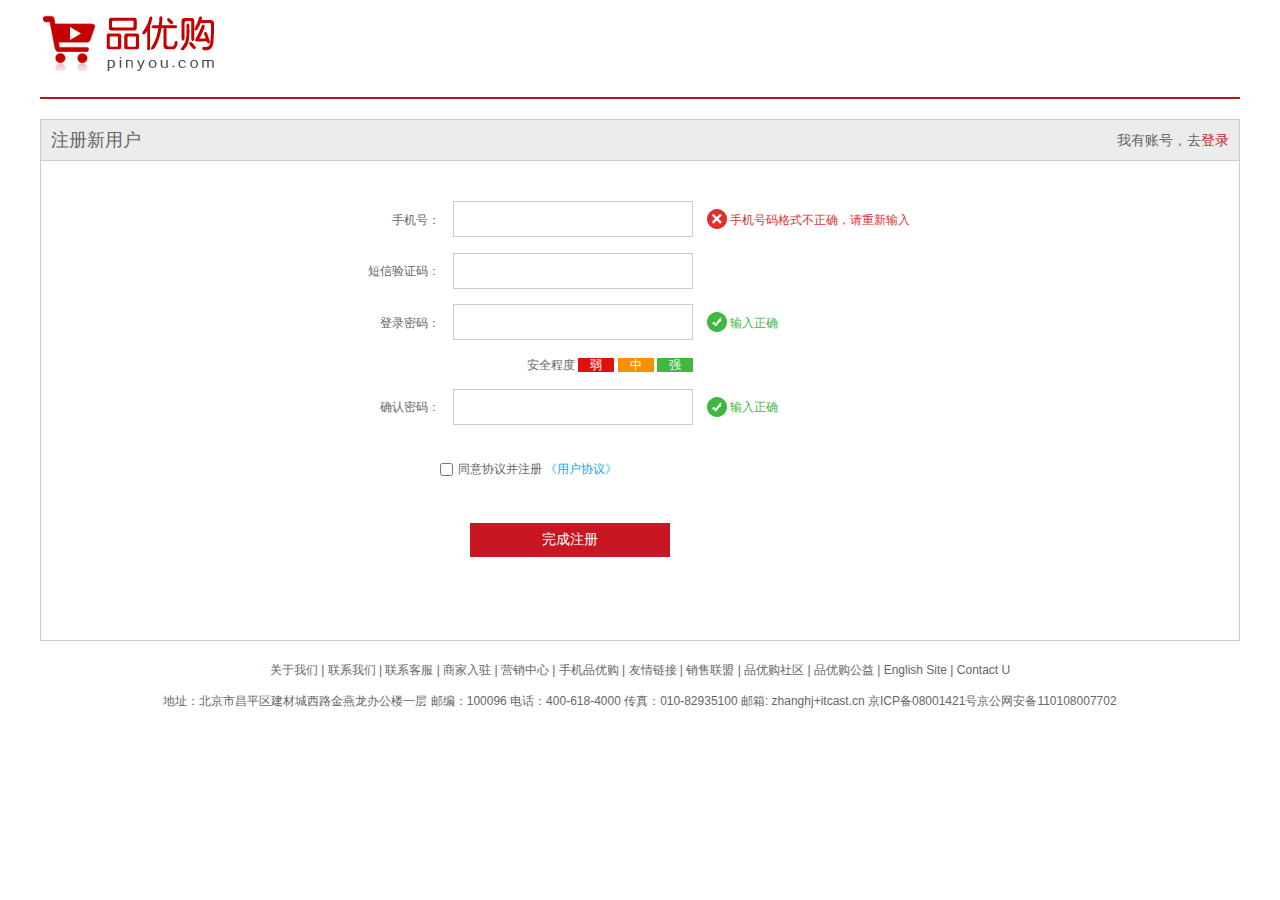
<file: register.html>
<!DOCTYPE html>
<html lang="en">

<head>
    <meta charset="UTF-8">
    <meta name="viewport" content="width=device-width, initial-scale=1.0">
    <title>注册页面</title>
    <meta name="description"
        content="小米商城直营小米公司旗下所有产品，囊括小米手机系列小米MIX、小米Note 2，红米手机系列红米Note 4、红米4，智能硬件，配件及小米生活周边，同时提供小米客户服务及售后支持。" />
    <meta name="Keywords" content="网上购物,网上商城,手机,笔记本,电脑,MP3,CD,VCD,DV,相机,数码,配件,手表,存储卡,品优购" />
    <link rel="shortcut icon" href="favicon.ico" type="image/x-icon">
    <link rel="stylesheet" href="css/base.css">
    <link rel="stylesheet" href="css/common.css">
    <link rel="stylesheet" href="css/register.css">
</head>

<body>
    <div class="w">
        <div class="header">
            <div class="register_logo">
                <a href="index.html">
                    <img class="logo_img" src="img/logo.png" alt="">
                </a>
            </div>
        </div>

        <!-- registerarea -->
        <div class="registerarea">
            <h3>注册新用户
                <em>我有账号，去<a href="login.html">登录</a></em>
            </h3>
            <div class="reg_form">
                <form action="">
                    <ul>
                        <li>
                            <label for="tel">手机号：</label>
                            <input type="text" class="inp" id="tel">
                            <span class="error">
                                <i class="error_icon"></i>
                                手机号码格式不正确，请重新输入
                            </span>
                        </li>
                        <li>
                            <label for="duanxin">短信验证码：</label>
                            <input type="text" class="inp" id="duanxin">
                        </li>
                        <li>
                            <label for="password">登录密码：</label>
                            <input type="text" class="inp" id="password">
                            <span class="success">
                                <i class="success_icon"></i>
                                输入正确
                            </span>
                        </li>
                        <li class="safe">安全程度
                            <em class="ruo">弱</em>
                            <em class="zhong">中</em>
                            <em class="qiang">强</em>
                        </li>
                        <li>
                            <label for="passwords">确认密码：</label>
                            <input type="text" class="inp" id="passwords">
                            <span class="success">
                                <i class="success_icon"></i>
                                输入正确
                            </span>
                        </li>
                        <li class="agree">
                            <input type="checkbox">同意协议并注册
                            <a href="#">《用户协议》</a>
                        </li>
                        <input type="submit" value="完成注册" class="over">
                    </ul>
                </form>
            </div>
        </div>

        <!-- footer -->
        <footer>
            <p class="links">关于我们 | 联系我们 | 联系客服 | 商家入驻 | 营销中心 | 手机品优购 | 友情链接 | 销售联盟 | 品优购社区 | 品优购公益 | English Site |
                Contact U</p>
            <p class="copyright"> 地址：北京市昌平区建材城西路金燕龙办公楼一层 邮编：100096 电话：400-618-4000 传真：010-82935100 邮箱: zhanghj+itcast.cn
                京ICP备08001421号京公网安备110108007702</p>
        </footer>
    </div>
</body>

</html>
</file>
<file: css/base.css>
﻿/*清除元素默认的内外边距  */
* {
    margin: 0;
    padding: 0
}
/*让所有斜体 不倾斜*/
em,
i {
    font-style: normal;
}
/*去掉列表前面的小点*/
li {
    list-style: none;
}
/*图片没有边框   去掉图片底侧的空白缝隙*/
img {
    border: 0;  /*ie6*/
    vertical-align: middle;
}
/*让button 按钮 变成小手*/
button {
    cursor: pointer;
}
/*取消链接的下划线*/
a {
    color: #666;
    text-decoration: none;
}

a:hover {
    color: #e33333;
}

button,
input {
    font-family: 'Microsoft YaHei', 'Heiti SC', tahoma, arial, 'Hiragino Sans GB', \\5B8B\4F53, sans-serif;
    outline: none;
}

body {
    background-color: #fff;
    font: 12px/1.5 'Microsoft YaHei', 'Heiti SC', tahoma, arial, 'Hiragino Sans GB', \\5B8B\4F53, sans-serif;
    color: #666
}

.hide,
.none {
    display: none;
}
/*清除浮动*/
.clearfix:after {
    visibility: hidden;
    clear: both;
    display: block;
    content: ".";
    height: 0
}

.clearfix {
    *zoom: 1
}
</file>
<file: css/common.css>
.fl {
  float: left;
}
.fr {
  float: right;
}
.clearfix:after{
  height: 0;
  visibility: hidden;
  display: block;
  clear: both;
  content: '';
}
.clearfix{
  *zoom: 1;
}
@font-face {
  font-family: "icomoon";
  src: url("../fonts/icomoon.eot?7kkyc2");
  src: url("../fonts/icomoon.eot?7kkyc2#iefix") format("embedded-opentype"),
    url("../fonts/icomoon.ttf?7kkyc2") format("truetype"),
    url("../fonts/icomoon.woff?7kkyc2") format("woff"),
    url("../fonts/icomoon.svg?7kkyc2#icomoon") format("svg");
  font-weight: normal;
  font-style: normal;
}
.icomoon {
    font-size: 18px;
  font-family: "icomoon";
}
.fr .icomoon {
  font-family: "icomoon";
  font-size: 12px;
  line-height: 26px;
}
.w {
  width: 1200px;
  margin: 0 auto;
}
.style-red {
  color: #c81623;
}
.spacer {
  width: 1px;
  height: 12px;
  background-color: #666;
  margin: 9px 12px 0;
}
.shortcut {
  height: 31px;
  background-color: #f1f1f1;
  line-height: 31px;
}
.shortcut li {
  float: left;
}
.header {
  position: relative;
  height: 105px;
}
.logo {
  position: absolute;
  top: 25px;
  left: 0;
  width: 175px;
  height: 56px;
}
.logo a {
  display: block;
  width: 175px;
  height: 56px;
  background: url("../img/logo.png");
  font-size: 0;
}
.search {
  position: absolute;
  top: 25px;
  left: 348px;
}
.text {
  float: left;
  width: 445px;
  height: 32px;
  border: 2px solid #b1191a;
  padding-left: 10px;
  color: #ccc;
}
.btn {
  float: left;
  width: 82px;
  height: 36px;
  background-color: #b1191a;
  border: 0;
  font-size: 16px;
  color: #fff;
  line-height: 36px;
}
.hotwords {
  position: absolute;
  top: 65px;
  left: 348px;
}
.hotwords a {
  margin: 0 10px;
}
.shopcart {
  position: absolute;
  top: 25px;
  right: 64px;
  width: 138px;
  height: 34px;
  line-height: 34px;
  text-align: center;
  border: 1px solid #dfdfdf;
  background-color: #f7f7f7;
  cursor: pointer;
}
.cart {
  font-family: "icomoon";
  color: #da5555;
  margin-right: 5px;
}
.arrow {
  font-family: "icomoon";
  margin-left: 5px;
}
.count {
  position: absolute;
  top: -5px;
  left: 100px;
  background-color: #e60012;
  height: 14px;
  padding: 0 3px;
  line-height: 14px;
  color: #fff;
  border-radius: 7px 7px 7px 0;
}
.nav {
  height: 45px;
  border-bottom: 2px solid #e60012;
}
.dropdown {
  width: 209px;
  height: 45px;
  background-color: pink;
}
.dropdown .dt {
  width: 100%;
  height: 100%;
  background-color: #b1191a;
  font-size: 16px;
  color: #fff;
  text-align: center;
  line-height: 45px;
}
.dropdown .dd {
  height: 465px;
  background-color: #c81623;
}
.menu_item {
  height: 31px;
  line-height: 31px;
  margin-left: 1px;
  padding-left: 10px;
  transition: all .2s;
  color: white;
}
.menu_item:hover {
  background-color: #fff;
  padding-left: 20px;
  color: red;
}
.menu_item:hover a {
  color: #c81623;
}
.menu_item a {
  font-size: 14px;
  color: #fff;
}
.menu_item i {
  float: right;
  font-family: "icomoon";
  font-size: 18px;
  color: #fff;
}
.navitems {
  margin-left: 10px;
}
.navitems li {
  float: left;
}
.navitems li a {
  display: block;
  height: 45px;
  padding: 0 25px;
  line-height: 45px;
  font-size: 16px;
}
.footer {
  height: 386px;
  background-color: #f5f5f5;
  padding-top: 30px;
}
.mod_server {
  height: 79px;
  border-bottom: 1px solid #ccc;
}
.mod_server li {
  float: left;
  width: 240px;
  height: 79px;
}
.mod-service-icon {
  float: left;
  width: 50px;
  height: 50px;
  margin-left: 35px;
  background: url("../img/icons.png") no-repeat;
}
.mod_service_zheng {
  background-position: -253px -3px;
}
.mod_service_kuai {
  background-position: -255px -54px;
}
.mod_service_bao {
  background-position: -257px -105px;
}
.mod_service_kao {
  background-position: -257px -156px;
}
.mod_service_wen {
  background-position: -257px -209px;
}
.mod_service_tit {
  float: left;
  margin-left: 5px;
}
.mod_service_tit h5 {
  margin: 5px 0;
}
.mod_help {
  height: 187px;
  border-bottom: 1px solid #ccc;
}
.mod_help_item {
  float: left;
  width: 150px;
  padding: 20px 0 0 50px;
}
.mod_help_item dt {
  height: 25px;
  font-size: 16px;
}
.mod_help_item dd {
  height: 22px;
}
.mod_help_app dt,
.mod_help_app p {
  padding-left: 15px;
}
.mod_help_app img {
  margin: 7px 0;
}
.mod_copyright {
  text-align: center;
}
.mod_copyright_links {
  margin: 20px 0 15px 0;
}
.mod_copyright_info {
  line-height: 18px;
}
</file>
<file: css/index.css>
.main {
  width: 980px;
  height: 455px;
  margin-left: 219px;
  margin-top: 10px;
}
.focus {
  position: relative;
  width: 721px;
  height: 455px;
  overflow: hidden;
}
.focus ul { 
  position: absolute;
  top:0;
  left:0;
  width: 600%;
}
.focus ul li {
  float: left;
}
.newsflash {
  width: 250px;
  height: 455px;
}
.arrow-l,
.arrow-r {
  display: none;
  position: absolute;
  top: 50%;
  margin-top: -20px;
  width: 24px;
  height: 40px;
  background-color: rgba(0, 0, 0, 0.3);
  text-align: center;
  line-height: 40px;
  color: #fff;
  z-index: 2;
}
.arrow-r {
  right: 0;
}
.circle {
  position: absolute;
  bottom: 10px;
  left: 50px;
}
.circle li {
  float: left;
  width: 8px;
  height: 8px;
  /* background-color: #fff; */
  border: 2px solid rgba(255, 255, 255, 0.5);
  margin: 0 3px;
  border-radius: 50%;
  cursor: pointer;
}
.circle .current {
  background-color: #fff;
}
.news {
  height: 163px;
  border: 1px solid #ccc;
}
.lifeservice {
  height: 208px;
  border: 1px solid #ccc;
  border-top: 0;
}
.bargin {
  height: 75px;
  margin-top: 5px;
}
.news-hd {
  height: 32px;
  border-bottom: 1px dotted #ccc;
  padding-left: 15px;
  font-size: 14px;
  line-height: 32px;
}
.news-hd a {
  float: right;
  font-size: 12px;
  font-family: "icomoon";
}
.news-bd {
  padding: 10px 0 0 15px;
}
.news-bd li {
  height: 23px;
}
.lifeservice {
  overflow: hidden;
  height: 208px;
  border: 1px solid #ccc;
  border-top: none;
}
.lifeservice ul {
  width: 252px;
}

.lifeservice li {
  position: relative;
  float: left;
  width: 62px;
  height: 70px;
  border-right: 1px solid #ccc;
  border-bottom: 1px solid #ccc;
}
.lifeservice li a {
  display: block;
  /* 这里的overflow: hidden; 解决外边距溢出的问题*/
  overflow: hidden;
  height: 100%;
}
.lifeservice li p {
  text-align: center;
}
.hot {
  position: absolute;
  right: 0;
  top: 0;
  width: 12px;
  height: 15px;
  background: url("../img/jian.jpg") no-repeat;
}
.service_ico {
  background-color: pink;
  display: block;
  width: 24px;
  height: 24px;
  background: url("../img/icons.png") no-repeat;
  margin: 10px auto;
}
.service_ico_huafei {
  background-position: -17px -16px;
}
.service_ico_feiji {
  width: 26px;
  background-position: -78px -16px;
}
.service_ico_dianying {
  width: 26px;
  background-position: -140px -16px;
}
.service_ico_youxi {
  width: 26px;
  background-position: -206px -16px;
}
.service_ico_caipiao {
  width: 26px;
  background-position: -16px -88px;
}
.service_ico_jiayou {
  width: 26px;
  background-position: -77px -88px;
}
.service_ico_jiudian {
  width: 26px;
  background-position: -141px -88px;
}
.service_ico_huoche {
  width: 26px;
  background-position: -206px -88px;
}
.service_ico_zongchou {
  width: 26px;
  background-position: -16px -159px;
}
.service_ico_licai {
  width: 26px;
  background-position: -77px -159px;
}
.service_ico_lipin {
  width: 26px;
  background-position: -140px -159px;
}
.service_ico_baitiao {
  width: 26px;
  background-position: -205px -159px;
}
.recommend {
  height: 163px;
  margin-top: 10px;
}
.recom-hd {
  width: 200px;
  height: 163px;
  background-color: #5c5251;
  text-align: center;
}
.recom-hd img {
  margin: 30px 0 10px 0;
}
.recom-hd h3 {
  font-size: 18px;
  color: #fff;
}
.recom-bd {
  background-color: #ebebeb;
  width: 1000px;
  height: 163px;
}
.recom-bd li {
  float: left;
  width: 249px;
  height: 145px;
  border-right: 1px solid #ccc;
  margin-top: 10px;
  overflow: hidden;
}
.recom-bd li:nth-child(4) {
  border-right: 0;
}

/* floor */
.box-hd {
  height: 30px;
  border-bottom: 2px solid #c81623;
  margin-top: 25px;
}
.box-hd h3 {
  float: left;
  font-size: 18px;
  color: #c81623;
}
.tab-list {
  float: right;
  line-height: 30px;
}
.tab-list li {
  float: left;
}
.tab-list li a {
  margin: 0 15px;
}
.box-bd {
  height: 360px;
}
.box-bd li {
  overflow: hidden;
}
.box-bd img {
  transition: all 0.5s;
}
.box-bd img:hover {
  margin-left: 8px;
}
.tab-con li {
  float: left;
  height: 361px;
}
.w209 {
  width: 209px;
  background-color: #f9f9f9;
}
.w329 {
  width: 329px;
}
.w220 {
  width: 220px;
  border-right: 1px solid #ccc;
}
.w219 {
  width: 219px;
  border-right: 1px solid #ccc;
}
.tab-con-item {
  border-bottom: 1px solid #ccc;
}
.tab-con-list {
  overflow: hidden;
  margin-bottom: 15px;
}
.tab-con-list li {
  width: 86px;
  height: 32px;
  line-height: 32px;
  border-bottom: 1px solid #ccc;
  margin-left: 10px;
  text-align: center;
}
/* 电梯导航 */
.fixedtool {
  width: 66px;
  position: fixed;
  top: 100px;
  left: 50%;
  margin-left: -676px;
  background-color: #fff;
  display: none;
}
.fixedtool li {
  height: 32px;
  line-height: 32px;
  text-align: center;
  font-size: 12px;
  border-bottom: 1px solid #ccc;
  cursor: pointer;
}
.fixedtool .current {
  background-color: #c81623;
  color: #fff;
}
</file>
<file: css/car.css>
.car-header {
    padding: 20px 0;
}

.car-logo img {
    vertical-align: middle;
}

.car-logo b {
    font-size: 20px;
    margin-top: 20px;
    margin-left: 10px;
}

.cart-filter-bar {
    font-size: 16px;
    color: #E2231A;
    font-weight: 700;
}

.cart-filter-bar em {
    padding: 5px;
    border-bottom: 1px solid #E2231A;
}

.cart-thead {
    height: 32px;
    line-height: 32px;
    margin: 5px 0 10px;
    padding: 5px 0;
    background: #f3f3f3;
    border: 1px solid #e9e9e9;
    border-top: 0;
    position: relative;
}

.cart-thead>div,
.cart-item>div {
    float: left;
}

.t-checkbox,
.p-checkbox {
    height: 18px;
    line-height: 18px;
    padding-top: 7px;
    width: 122px;
    padding-left: 11px;
}

.t-goods {
    width: 400px;
}

.t-price {
    width: 120px;
    padding-right: 40px;
    text-align: right;
}

.t-num {
    width: 150px;
    text-align: center;
}

.t-sum {
    width: 100px;
    text-align: right;
}

.t-action {
    width: 130px;
    text-align: right;
}

.cart-item {
    height: 160px;
    border-style: solid;
    border-width: 2px 1px 1px;
    border-color: #aaa #f1f1f1 #f1f1f1;
    background: #fff;
    padding-top: 14px;
    margin: 15px 0;
}

.check-cart-item {
    background: #fff4e8;
}

.p-checkbox {
    width: 50px;
}

.p-goods {
    margin-top: 8px;
    width: 565px;
}

.p-img {
    float: left;
    border: 1px solid #ccc;
    padding: 5px;
}

.p-msg {
    float: left;
    width: 210px;
    margin: 0 10px;
}

.p-price {
    width: 110px;
}

.quantity-form {
    width: 80px;
    height: 22px;
}

.p-num {
    width: 170px;
}

.decrement,
.increment {
    float: left;
    border: 1px solid #cacbcb;
    height: 18px;
    line-height: 18px;
    padding: 1px 0;
    width: 16px;
    text-align: center;
    color: #666;
    margin: 0;
    background: #fff;
    margin-left: -1px;
}

.itxt {
    float: left;
    border: 1px solid #cacbcb;
    width: 42px;
    height: 18px;
    line-height: 18px;
    text-align: center;
    padding: 1px;
    margin: 0;
    margin-left: -1px;
    font-size: 12px;
    font-family: verdana;
    color: #333;
    -webkit-appearance: none;
}

.p-sum {
    font-weight: 700;
    width: 145px;
}


/* 结算模块 */

.cart-floatbar {
    height: 50px;
    border: 1px solid #f0f0f0;
    background: #fff;
    position: relative;
    margin-bottom: 50px;
    line-height: 50px;
}

.select-all {
    float: left;
    height: 18px;
    line-height: 18px;
    padding: 16px 0 16px 9px;
    white-space: nowrap;
}

.select-all input {
    vertical-align: middle;
    display: inline-block;
    margin-right: 5px;
}

.operation {
    float: left;
    width: 200px;
    margin-left: 40px;
}

.clear-all {
    font-weight: 700;
    margin: 0 20px;
}

.toolbar-right {
    float: right;
}

.amount-sum {
    float: left;
}

.amount-sum em {
    font-weight: 700;
    color: #E2231A;
    padding: 0 3px;
}

.price-sum {
    float: left;
    margin: 0 15px;
}

.price-sum em {
    font-size: 16px;
    color: #E2231A;
    font-weight: 700;
}

.btn-area {
    font-weight: 700;
    width: 94px;
    height: 52px;
    line-height: 52px;
    color: #fff;
    text-align: center;
    font-size: 18px;
    font-family: "Microsoft YaHei";
    background: #e54346;
    overflow: hidden;
}
</file>
<file: css/list.css>
.sk {
  position: absolute;
  top: 40px;
  left: 185px;
  height: 32px;
  border-left: 2px solid #b1191a;
  padding: 5px 0 0 15px;
}
.sk_list li {
  float: left;
  line-height: 45px;
  margin: 0 30px;
}
.sk_list li a {
  font-size: 18px;
  color: #000;
  font-weight: 700;
}
.sk_list li a:hover {
  color: #c81523;
}
.sk_bd {
    margin-top: 25px;
}
.sk_bd ul{
    width: 1212px;
}
.sk_con li {
  float: left;
  line-height: 45px;
  margin: 0 20px;
}
.sk_con li a {
  font-size: 14px;
  font-weight: 700;
  font-family: "icomoon";
}
.sk_goods {
  position: relative;
  float: left;
  width: 288px;
  height: 458px;
  border: 1px solid transparent;
  margin: 0 12px 15px 0;
}
.sk_goods:hover{
    border:1px solid #e12228;
}
.sk_goods img{
    margin: 20px 0 0 40px;
}
.sk_goods_title {
  font-size: 14px;
  color: #666;
  font-weight: normal;
  padding: 10px;
}
.sk_goods_price {
  padding: 0 10px;
}
.sk_goods_price em {
  font-size: 22px;
  color: #e60012;
}
.sk_goods_price del {
  font-size: 14px;
  font-weight: 700;
  color: #a4a4a4;
}
.sk_goods_progress {
  padding: 0 10px;
}
.bar {
  display: inline-block;
  width: 130px;
  height: 10px;
  border: 1px solid #b1191a;
  vertical-align: middle;
  margin: 0 5px;
  border-radius: 5px;
}
.bar_in {
  width: 87%;
  height: 10px;
  background-color: #f24349;
}
.sk_goods_progress em,
.sk_goods_progress i {
  color: #f24349;
}
.sk_goods_buy {
  position: absolute;
  width: 100%;
  bottom: 0;
  height: 50px;
  background-color: #b1191a;
  color: #fff;
  text-align: center;
  line-height: 50px;
  font-size: 20px;
}
.page{
    margin: 40px 0;
    text-align: center;
}
.page_num a{
    display: inline-block;
    width: 36px;
    height: 36px;
    line-height: 36px;
    border:1px solid #ccc;
    background-color: #f7f7f7;
}
.page_num .pn-prev,
.page_num .pn-next{
    width: 83px;
}
.page_num .dotted,
.page_num .current {
    border:1px solid transparent;
    background-color: transparent;
}
.page_skip input{
    width: 46px;
    height: 36px;
    border:1px solid #ccc;
    text-align: center;
    transition: all .2s;
}
.page_skip input:focus{
    width: 88px;
    border:1px solid skyblue;
}
.page_skip button{
    width: 54px;
    height: 36px;
    border:1px solid #ccc;
    background-color: #f7f7f7;
}
</file>
<file: css/register.css>
.header {
  height: 82px;
  border-bottom: 2px solid #b1191a;
}
.register_logo {
  margin-top: 15px;
}
.registerarea {
  height: 520px;
  border: 1px solid #ccc;
  margin-top: 20px;
}
.registerarea h3 {
  font-size: 18px;
  height: 40px;
  border-bottom: 1px solid #ccc;
  background-color: #ececec;
  padding: 0 10px;
  line-height: 40px;
  font-weight: 400;
}
.registerarea h3 em {
  font-size: 14px;
  float: right;
}
.registerarea a {
  color: #c81623;
}
.reg_form {
  width: 600px;
  height: 400px;
  margin: 40px auto;
}
.reg_form li {
  margin-bottom: 15px;
}
.reg_form label {
  display: inline-block;
  width: 100px;
  height: 36px;
  line-height: 36px;
  text-align: right;
}
.inp {
  width: 238px;
  height: 34px;
  border: 1px solid #ccc;
  margin-left: 10px;
}
.error {
  color: #df3033;
  margin-left: 10px;
}
.error_icon,
.success_icon {
  display: inline-block;
  vertical-align: middle;
  margin-top: -2px;
  width: 20px;
  height: 20px;
  background: url("../uploads/error.png") no-repeat;
}
.success {
  color: #40b83f;
  margin-left: 10px;
}
.success_icon {
  background-image: url("../uploads/success.png");
}
.safe {
  padding-left: 187px;
}
.safe em {
  padding: 0 12px;
  color: white;
}
.safe .ruo {
  background-color: #de1111;
}
.safe .zhong {
  background-color: #f79100;
}
.safe .qiang {
  background-color: #40b83f;
}
.agree{
    padding-top: 20px;
    padding-left: 100px;
}
.agree input{
    vertical-align: middle;
    margin-right: 5px;
}
.agree a{
    color: #1ba1e6;
}
.over{
    width: 200px;
    height: 34px;
    background-color: #c81623;
    margin: 30px 130px;
    border:none;
    color: #fff;
    font-size: 14px;
}
footer{
    height: 120px;
    text-align: center;
}
.links{
    margin-top: 20px;
    height: 30px;
}   
.copyright{
    line-height: 20px;
}
</file>
